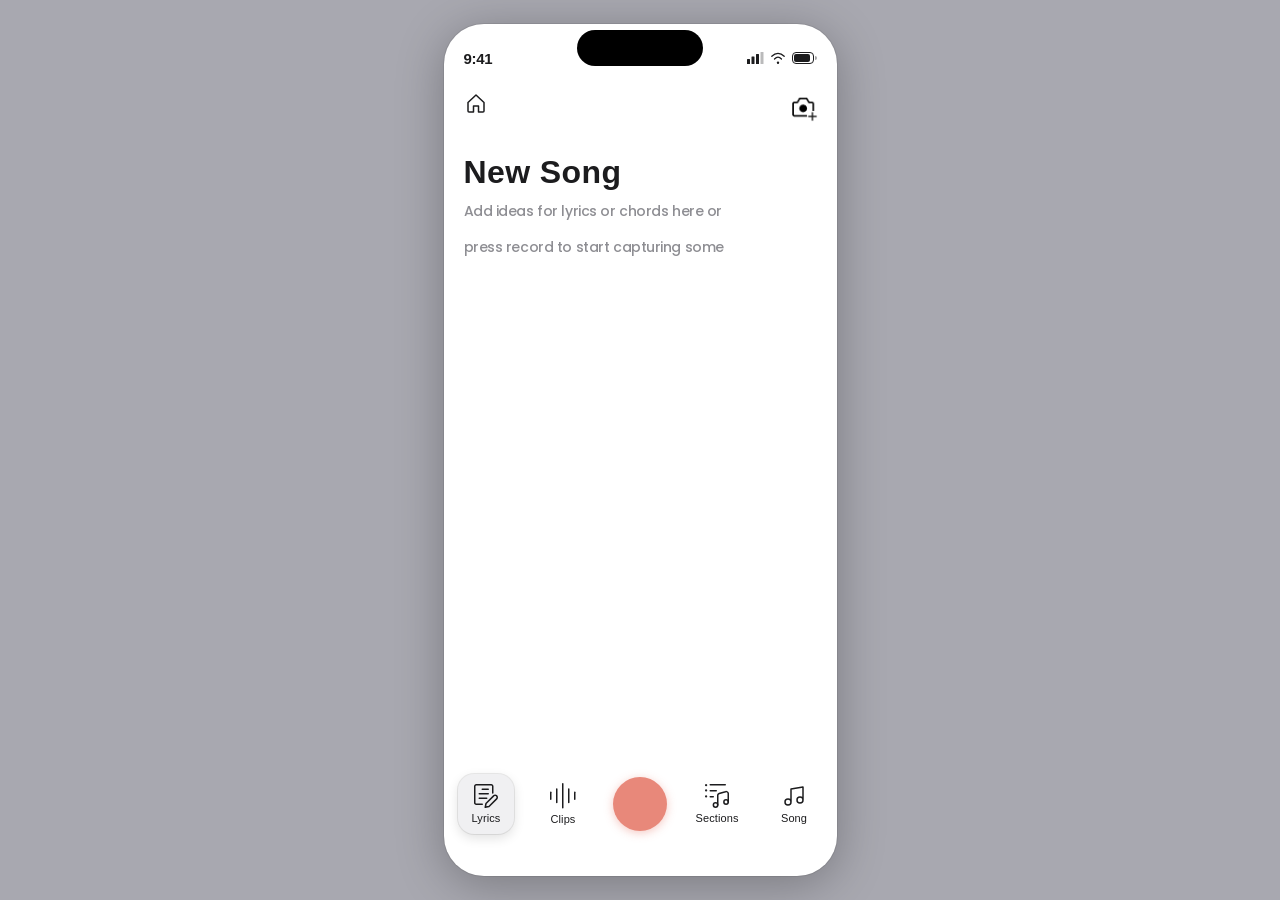
<file: index.html>
<!DOCTYPE html>
<html lang="en">
<head>
  <meta charset="UTF-8" />
  <meta name="viewport" content="width=device-width, initial-scale=1.0" />
  <title>Beatroot</title>
  <link rel="preconnect" href="https://fonts.googleapis.com" />
  <link rel="preconnect" href="https://fonts.gstatic.com" crossorigin />
  <link href="https://fonts.googleapis.com/css2?family=Poppins:wght@500&display=swap" rel="stylesheet" />
  <link rel="stylesheet" href="styles.css?v=2" />
</head>
<body>

  <div id="app">

    <!-- Phone status bar -->
    <div id="phone-status-bar" aria-hidden="true">
      <span class="status-time">9:41</span>
      <span class="status-notch"></span>
      <span class="status-icons">
        <!-- Signal bars -->
        <svg width="17" height="12" viewBox="0 0 17 12" fill="none">
          <rect x="0" y="7" width="3" height="5" rx="0.5" fill="currentColor"/>
          <rect x="4.5" y="4.5" width="3" height="7.5" rx="0.5" fill="currentColor"/>
          <rect x="9" y="2" width="3" height="10" rx="0.5" fill="currentColor"/>
          <rect x="13.5" y="0" width="3" height="12" rx="0.5" fill="currentColor" opacity="0.3"/>
        </svg>
        <!-- WiFi -->
        <svg width="16" height="12" viewBox="0 0 16 12" fill="none">
          <path d="M8 9.5a1.2 1.2 0 110 2.4A1.2 1.2 0 018 9.5z" fill="currentColor"/>
          <path d="M4.5 7C5.7 5.8 6.8 5.2 8 5.2s2.3.6 3.5 1.8" stroke="currentColor" stroke-width="1.3" stroke-linecap="round" fill="none"/>
          <path d="M1.8 4.3C3.7 2.4 5.7 1.4 8 1.4s4.3 1 6.2 2.9" stroke="currentColor" stroke-width="1.3" stroke-linecap="round" fill="none"/>
        </svg>
        <!-- Battery -->
        <svg width="25" height="12" viewBox="0 0 25 12" fill="none">
          <rect x="0.5" y="0.5" width="21" height="11" rx="3.5" stroke="currentColor" stroke-width="1"/>
          <rect x="2" y="2" width="16" height="8" rx="2" fill="currentColor"/>
          <path d="M23 4v4a2 2 0 000-4z" fill="currentColor" opacity="0.4"/>
        </svg>
      </span>
    </div>

    <!-- Top Navigation -->
    <header id="top-nav">
      <button class="top-nav-btn" id="back-btn" aria-label="Back">
        <svg width="22" height="22" viewBox="0 0 22 22" fill="none">
          <path d="M13 17l-5-6 5-6" stroke="currentColor" stroke-width="1.8" stroke-linecap="round" stroke-linejoin="round"/>
        </svg>
      </button>
      <div class="top-nav-right">
        <button class="top-nav-btn" aria-label="Edit">
          <svg width="22" height="22" viewBox="0 0 22 22" fill="none">
            <path d="M15.5 3.5a2.121 2.121 0 013 3L7 18l-4 1 1-4 11.5-11.5z" stroke="currentColor" stroke-width="1.5" stroke-linecap="round" stroke-linejoin="round"/>
          </svg>
        </button>
        <button class="top-nav-btn" id="export-btn" aria-label="Share">
          <svg width="22" height="22" viewBox="0 0 22 22" fill="none">
            <path d="M8 10l3-4 3 4" stroke="currentColor" stroke-width="1.5" stroke-linecap="round" stroke-linejoin="round"/>
            <line x1="11" y1="6" x2="11" y2="15" stroke="currentColor" stroke-width="1.5" stroke-linecap="round"/>
            <path d="M5 15v2a2 2 0 002 2h8a2 2 0 002-2v-2" stroke="currentColor" stroke-width="1.5" stroke-linecap="round"/>
          </svg>
        </button>
      </div>
    </header>

    <!-- Main Content Area -->
    <main id="main-content">
      <!-- View content is loaded here dynamically by app.js -->
    </main>

    <!-- Bottom Navigation -->
    <nav id="bottom-nav">

      <button class="nav-item active" data-view="lyrics">
        <span class="nav-pill">
          <svg width="24" height="24" viewBox="0 0 24 24" fill="none" xmlns="http://www.w3.org/2000/svg">
            <path d="M8.24609 20.25H2.24609C1.84827 20.25 1.46674 20.092 1.18543 19.8107C0.904129 19.5294 0.746094 19.1478 0.746094 18.75V2.25C0.746094 1.85218 0.904129 1.47064 1.18543 1.18934C1.46674 0.908035 1.84827 0.75 2.24609 0.75H17.2461C17.6439 0.75 18.0255 0.908035 18.3068 1.18934C18.5881 1.47064 18.7461 1.85218 18.7461 2.25V9M8.24609 5.25H14.2461M5.24609 9.75H14.2461M5.24609 14.25H12.7461M22.6271 14.87L15.0001 22.5L11.2501 23.25L12.0001 19.5L19.6311 11.87C19.8274 11.6734 20.0605 11.5174 20.3171 11.4109C20.5737 11.3045 20.8488 11.2497 21.1266 11.2497C21.4044 11.2497 21.6795 11.3045 21.9361 11.4109C22.1927 11.5174 22.4258 11.6734 22.6221 11.87L22.6311 11.878C23.0273 12.2753 23.2494 12.8137 23.2486 13.3748C23.2479 13.9359 23.0243 14.4737 22.6271 14.87Z" stroke="currentColor" stroke-width="1.5" stroke-linecap="round" stroke-linejoin="round"/>
          </svg>
          <span class="nav-label">Lyrics</span>
        </span>
      </button>

      <button class="nav-item" data-view="clips">
        <span class="nav-pill">
          <svg width="26" height="26" viewBox="0 0 26 26" fill="none" xmlns="http://www.w3.org/2000/svg">
            <path d="M12.75 0.75V24.75" stroke="currentColor" stroke-width="1.5" stroke-linecap="round" stroke-linejoin="round"/>
            <path d="M6.75 5.8927V19.607" stroke="currentColor" stroke-width="1.5" stroke-linecap="round" stroke-linejoin="round"/>
            <path d="M18.75 5.8927V19.607" stroke="currentColor" stroke-width="1.5" stroke-linecap="round" stroke-linejoin="round"/>
            <path d="M0.75 9.32141V16.1786" stroke="currentColor" stroke-width="1.5" stroke-linecap="round" stroke-linejoin="round"/>
            <path d="M24.75 9.32141V16.1786" stroke="currentColor" stroke-width="1.5" stroke-linecap="round" stroke-linejoin="round"/>
          </svg>
          <span class="nav-label">Clips</span>
        </span>
      </button>

      <!-- Central Record Button -->
      <button class="nav-record" data-view="record" aria-label="Record">
        <span class="record-dot"></span>
      </button>

      <button class="nav-item" data-view="sections">
        <span class="nav-pill">
          <svg width="24" height="24" viewBox="0 0 24 24" fill="none" xmlns="http://www.w3.org/2000/svg">
            <path d="M21.052 20.25C22.2659 20.25 23.25 19.2659 23.25 18.052C23.25 16.8381 22.2659 15.854 21.052 15.854C19.8381 15.854 18.854 16.8381 18.854 18.052C18.854 19.2659 19.8381 20.25 21.052 20.25Z" stroke="currentColor" stroke-width="1.5" stroke-linecap="round" stroke-linejoin="round"/>
            <path d="M10.552 23.25C11.7659 23.25 12.75 22.2659 12.75 21.052C12.75 19.8381 11.7659 18.854 10.552 18.854C9.33808 18.854 8.354 19.8381 8.354 21.052C8.354 22.2659 9.33808 23.25 10.552 23.25Z" stroke="currentColor" stroke-width="1.5" stroke-linecap="round" stroke-linejoin="round"/>
            <path d="M12.75 21.052V11.4C12.7498 10.9656 12.8864 10.5423 13.1404 10.1899C13.3944 9.83757 13.7529 9.57414 14.165 9.43699L20.527 7.70999C20.8379 7.60616 21.1691 7.57774 21.4932 7.62706C21.8173 7.67639 22.125 7.80205 22.3909 7.99368C22.6569 8.18532 22.8735 8.43743 23.0229 8.72924C23.1722 9.02104 23.2501 9.34418 23.25 9.67199V18.052" stroke="currentColor" stroke-width="1.5" stroke-linecap="round" stroke-linejoin="round"/>
            <path d="M5.25 0.75H20.25" stroke="currentColor" stroke-width="1.5" stroke-linecap="round" stroke-linejoin="round"/>
            <path d="M5.25 6.75H11.25" stroke="currentColor" stroke-width="1.5" stroke-linecap="round" stroke-linejoin="round"/>
            <path d="M5.25 12.75H8.25" stroke="currentColor" stroke-width="1.5" stroke-linecap="round" stroke-linejoin="round"/>
            <path d="M1.125 1.5C0.917893 1.5 0.75 1.33211 0.75 1.125C0.75 0.917893 0.917893 0.75 1.125 0.75" stroke="currentColor" stroke-width="1.5"/>
            <path d="M1.125 1.5C1.33211 1.5 1.5 1.33211 1.5 1.125C1.5 0.917893 1.33211 0.75 1.125 0.75" stroke="currentColor" stroke-width="1.5"/>
            <path d="M1.125 6.75C0.917893 6.75 0.75 6.58211 0.75 6.375C0.75 6.16789 0.917893 6 1.125 6" stroke="currentColor" stroke-width="1.5"/>
            <path d="M1.125 6.75C1.33211 6.75 1.5 6.58211 1.5 6.375C1.5 6.16789 1.33211 6 1.125 6" stroke="currentColor" stroke-width="1.5"/>
            <path d="M1.125 12.75C0.917893 12.75 0.75 12.5821 0.75 12.375C0.75 12.1679 0.917893 12 1.125 12" stroke="currentColor" stroke-width="1.5"/>
            <path d="M1.125 12.75C1.33211 12.75 1.5 12.5821 1.5 12.375C1.5 12.1679 1.33211 12 1.125 12" stroke="currentColor" stroke-width="1.5"/>
          </svg>
          <span class="nav-label">Sections</span>
        </span>
      </button>

      <button class="nav-item" data-view="song">
        <span class="nav-pill">
          <svg width="24" height="24" viewBox="0 0 24 24" fill="none" xmlns="http://www.w3.org/2000/svg">
            <path d="M9 18V5L21 3V16M9 18C9 19.6569 7.65685 21 6 21C4.34315 21 3 19.6569 3 18C3 16.3431 4.34315 15 6 15C7.65685 15 9 16.3431 9 18ZM21 16C21 17.6569 19.6569 19 18 19C16.3431 19 15 17.6569 15 16C15 14.3431 16.3431 13 18 13C19.6569 13 21 14.3431 21 16Z" stroke="currentColor" stroke-width="1.5" stroke-linecap="round" stroke-linejoin="round"/>
          </svg>
          <span class="nav-label">Song</span>
        </span>
      </button>

    </nav>

  </div>

  <!-- Export Modal -->
  <div id="export-modal" class="modal hidden" role="dialog" aria-modal="true" aria-labelledby="modal-title">
    <div class="modal-backdrop"></div>
    <div class="modal-content">
      <h2 id="modal-title">Export</h2>
      <p>Export functionality coming soon.</p>
      <button id="modal-close">Close</button>
    </div>
  </div>

  <script src="app.js"></script>
</body>
</html>
</file>
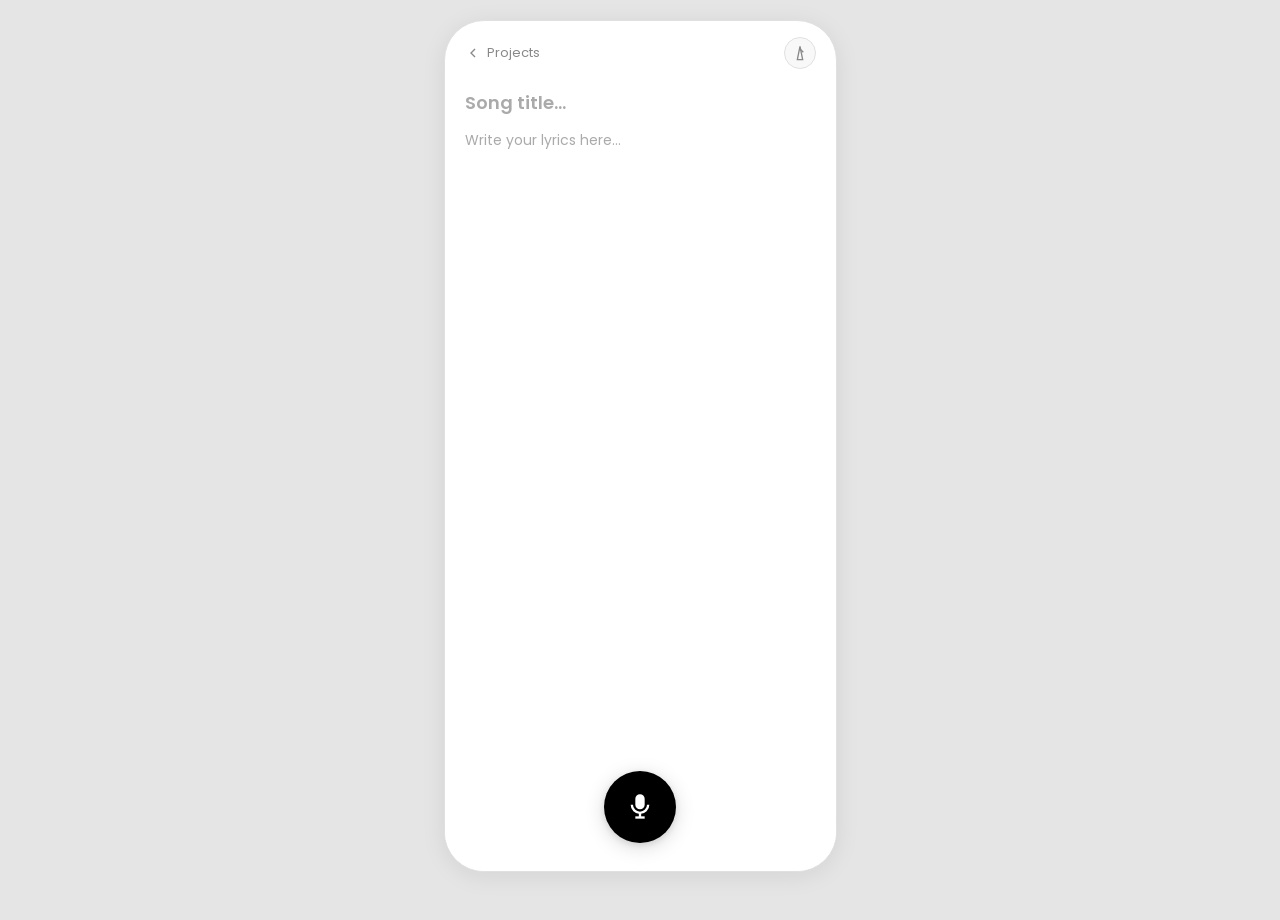
<file: beetroot info/Oldprototype.html>
<!DOCTYPE html>
<html lang="en">
<head>
<meta charset="UTF-8">
<meta name="viewport" content="width=device-width, initial-scale=1.0">
<title>Looped</title>
<link href="https://fonts.googleapis.com/css2?family=Poppins:wght@300;400;500;600;700&display=swap" rel="stylesheet">
<style>
:root {
  --bg: #ffffff;
  --surface: #f8f8f8;
  --surface2: #f0f0f0;
  --surface3: #e8e8e8;
  --border: #e0e0e0;
  --border2: #d0d0d0;
  --accent: #000000;
  --accent-dim: rgba(0,0,0,0.08);
  --red: #ff4d6d;
  --red-dim: rgba(255,77,109,0.1);
  --text: #1a1a1a;
  --muted: #888888;
  --muted2: #aaaaaa;
}
* { box-sizing: border-box; margin: 0; padding: 0; }

html, body { height: 100%; background: #e5e5e5; color: var(--text); font-family: 'Poppins', sans-serif; }

/* iPhone 17 sized container */
.app {
  width: 393px;
  height: 852px;
  max-height: 100vh;
  margin: 20px auto;
  display: flex;
  flex-direction: column;
  background: var(--bg);
  border: 1px solid var(--border);
  border-radius: 40px;
  overflow: hidden;
  box-shadow: 0 4px 24px rgba(0,0,0,0.08);
  position: relative;
}

/* ── HEADER ───────────────────────── */
.header {
  display: flex; align-items: center; justify-content: space-between;
  padding: 16px 20px 12px; flex-shrink: 0;
}
.back-link {
  display: flex; align-items: center; gap: 6px;
  color: var(--muted); font-size: 13px;
  cursor: pointer; transition: color 0.15s;
}
.back-link:hover { color: var(--text); }
.back-link svg { width: 16px; height: 16px; }
.header-right { display: flex; gap: 8px; }
.hbtn {
  width: 32px; height: 32px; border-radius: 50%;
  background: var(--surface); border: 1px solid var(--border);
  display: flex; align-items: center; justify-content: center;
  cursor: pointer; color: var(--muted); transition: all 0.18s;
}
.hbtn:hover { color: var(--text); border-color: var(--border2); }

/* ── LYRICS PANEL ────────────────────── */
.lyrics-panel {
  flex: 1; display: flex; flex-direction: column;
  padding: 0 20px; min-height: 0; overflow: hidden;
}
.song-title {
  font-family: 'Poppins', sans-serif; font-size: 18px; font-weight: 600;
  color: var(--text); background: transparent; border: none;
  padding: 8px 0; margin-bottom: 4px; width: 100%;
  outline: none;
}
.song-title::placeholder { color: var(--muted2); }
.lyrics-area {
  flex: 1; background: transparent; border: none; resize: none;
  font-family: 'Poppins', sans-serif; font-size: 14px; line-height: 1.8;
  color: var(--text); padding: 0; width: 100%;
  outline: none; min-height: 0;
}
.lyrics-area::placeholder { color: var(--muted2); }

/* ── LOOPING CLIP BAR (overdub) ─────────── */
.looping-clip-bar {
  display: none; padding: 0 20px; margin-bottom: 8px;
  position: relative; z-index: 60; background: var(--bg);
}
.looping-clip-bar.visible { display: block; }
.looping-clip-bar-inner {
  position: relative; height: 50px;
  background: var(--surface2); border-radius: 10px;
  border: 1px solid var(--border); overflow: hidden;
}
.looping-clip-bar .looping-waveform {
  position: absolute; inset: 0;
  display: flex; align-items: center; justify-content: center; gap: 1px;
}
.looping-clip-bar .looping-waveform .waveform-bar {
  width: 2px; min-width: 2px; flex-shrink: 0;
  background: var(--border2); border-radius: 1px;
}
.looping-clip-bar .looping-waveform-progress {
  position: absolute; left: 0; top: 8px; bottom: 8px;
  width: 3px; background: var(--accent); border-radius: 2px;
  animation: loopingBarProgress var(--loop-duration, 3s) linear infinite;
}
@keyframes loopingBarProgress {
  0% { left: 0; }
  100% { left: 100%; }
}
.looping-clip-bar-overlay {
  position: absolute; inset: 0;
  display: flex; align-items: center; justify-content: space-between;
  padding: 0 12px;
}
.looping-clip-bar .looping-clip-name {
  font-size: 12px; font-weight: 600; color: var(--text);
  background: rgba(255,255,255,0.9); padding: 4px 10px; border-radius: 6px;
}
.looping-clip-bar .looping-clip-timer {
  font-size: 16px; font-weight: 500; color: var(--text);
}
.looping-clip-bar .looping-clip-stop {
  font-size: 11px; font-weight: 500; color: var(--muted);
  background: rgba(255,255,255,0.9); padding: 4px 10px; border-radius: 6px;
  border: none; cursor: pointer;
}
.looping-clip-bar .looping-clip-stop:hover { background: #fff; color: var(--text); }

/* ── WAVEFORM DISPLAY ────────────────── */
.waveform-zone {
  flex-shrink: 0; padding: 0 20px; display: none;
  position: relative; z-index: 60; background: var(--bg);
}
.waveform-zone.visible { display: block; }
.waveform-container {
  background: #1a1a1a; border: 2px solid transparent;
  border-radius: 12px; padding: 16px 16px; position: relative;
  height: 100px; overflow: hidden;
}
.waveform-zone.arrangement .waveform-container {
  border-radius: 0 0 12px 12px;
}
/* Section view waveform stroke colors */
.waveform-zone.section-view-1 .waveform-container { border-color: #2563eb; }
.waveform-zone.section-view-2 .waveform-container { border-color: #7c3aed; }
.waveform-zone.section-view-3 .waveform-container { border-color: #db2777; }
.waveform-zone.section-view-4 .waveform-container { border-color: #059669; }
.waveform-zone.section-view-5 .waveform-container { border-color: #d97706; }
.waveform-zone.section-view-6 .waveform-container { border-color: #ea580c; }

.waveform-display {
  position: absolute; left: 16px; right: 16px; top: 50%; transform: translateY(-50%);
  display: flex; align-items: center; justify-content: center;
  gap: 2px; height: 60px; overflow: hidden;
}
/* Recording mode - waveform grows from center, bars go left */
.waveform-zone.recording .waveform-display {
  flex-direction: row; /* Normal order */
  justify-content: flex-end; /* Push bars to right edge (center) */
  right: calc(50% - 2px); /* Right edge at center, slight offset for playhead */
  left: 16px;
}
.waveform-zone.recording .waveform-playhead {
  display: none;
}
/* Recording playhead - cyan marker in CENTER during recording */
.recording-playhead {
  position: absolute; top: 8px; bottom: 8px;
  width: 4px; background: #22d3d1; border-radius: 2px;
  z-index: 20; pointer-events: none;
  left: 50%; transform: translateX(-50%);
}
.recording-playhead::before {
  content: ''; position: absolute; top: -6px; left: 50%; transform: translateX(-50%);
  width: 14px; height: 14px; background: #22d3d1; border-radius: 50%;
}
.recording-playhead::after {
  content: ''; position: absolute; bottom: -6px; left: 50%; transform: translateX(-50%);
  width: 14px; height: 14px; background: #22d3d1; border-radius: 50%;
}
.waveform-zone.has-clip .waveform-display {
  left: 16px; right: 16px; justify-content: center; gap: 1px;
}
.waveform-zone.arrangement .waveform-display {
  left: 8px; right: 8px; justify-content: space-between; gap: 1px;
}
.waveform-zone.has-clip .waveform-bar {
  width: 2px; min-width: 2px; flex-shrink: 0;
}
.waveform-zone.arrangement .waveform-bar {
  flex: 1; min-width: 1px; max-width: 4px;
}
.waveform-zone.has-clip .waveform-playhead { display: none; }

/* Loop playback progress indicator */
.waveform-progress {
  position: absolute; left: 16px; top: 20px; bottom: 20px;
  width: 3px; background: #3b82f6; border-radius: 2px;
  opacity: 0; pointer-events: none;
}
.waveform-progress::before {
  content: ''; position: absolute; top: -4px; left: 50%; transform: translateX(-50%);
  width: 10px; height: 10px; background: #3b82f6; border-radius: 50%;
}
.waveform-zone.playing .waveform-progress {
  opacity: 1;
  animation: loopProgress var(--loop-duration, 3s) linear infinite;
}
.waveform-zone.arrangement.playing .waveform-progress {
  animation: loopProgress var(--loop-duration, 3s) linear forwards;
}
@keyframes loopProgress {
  0% { left: 16px; }
  100% { left: calc(100% - 16px); }
}

/* Arrangement section dividers */
.arrangement-divider {
  position: absolute; top: 10px; bottom: 10px;
  width: 2px; background: #a855f7; border-radius: 1px;
  transform: translateX(-50%);
}
/* Bookmark highlighting during recording */
.waveform-bookmarks {
  position: absolute; left: 16px; right: 16px; top: 0; bottom: 0;
  pointer-events: none;
}
/* Bookmarked bars get teal/cyan color */
.waveform-bar.bookmarked {
  background: #22d3d1 !important;
}
/* Clip indicator */
.bookmark-clip-indicator {
  position: absolute; bottom: -24px; left: 50%; transform: translateX(-50%);
  background: #22d3d1; color: #000; padding: 4px 12px; border-radius: 12px;
  font-size: 11px; font-weight: 600; white-space: nowrap;
  animation: clipIndicatorPop 0.3s ease-out;
}
@keyframes clipIndicatorPop {
  0% { transform: translateX(-50%) scale(0); opacity: 0; }
  50% { transform: translateX(-50%) scale(1.1); }
  100% { transform: translateX(-50%) scale(1); opacity: 1; }
}
.waveform-stop-loop {
  position: absolute; top: 8px; right: 8px;
  padding: 4px 10px; border-radius: 6px;
  background: rgba(255,255,255,0.15); color: #fff;
  display: none; align-items: center; justify-content: center;
  cursor: pointer; transition: background 0.15s;
  font-size: 11px; font-weight: 500; text-transform: lowercase;
}
.waveform-stop-loop:hover { background: rgba(255,255,255,0.25); }
.waveform-zone.playing .waveform-stop-loop { display: flex; }
.waveform-buttons {
  display: flex; justify-content: space-between; align-items: center;
  margin-top: 4px; padding: 0 0; position: relative; z-index: 100;
}
.waveform-play-btn, .waveform-loop-btn {
  width: 40px; height: 40px; border-radius: 10px;
  background: var(--surface2); border: 1px solid var(--border);
  color: var(--text);
  display: flex; align-items: center; justify-content: center;
  cursor: pointer; transition: all 0.15s;
}
.waveform-play-btn:hover, .waveform-loop-btn:hover { background: var(--surface3); }
.waveform-play-btn svg { width: 16px; height: 16px; margin-left: 2px; }
.waveform-loop-btn svg { width: 18px; height: 18px; }
.waveform-loop-btn.active { background: var(--accent); border-color: var(--accent); color: #fff; }
.waveform-bar {
  width: 2px; min-width: 2px; flex-shrink: 0;
  background: #888888; border-radius: 1px;
}
.waveform-center-line {
  position: absolute; left: 16px; right: 16px; top: 50%;
  height: 1px; background: rgba(255,255,255,0.1);
}
.waveform-playhead {
  position: absolute; left: 50%; top: 20px; bottom: 20px;
  width: 2px; background: #3b82f6; border-radius: 1px;
  transform: translateX(-50%);
}
.waveform-playhead::before {
  content: ''; position: absolute; top: -4px; left: 50%; transform: translateX(-50%);
  width: 8px; height: 8px; background: #3b82f6; border-radius: 50%;
}
.waveform-timer {
  position: absolute; bottom: 100%; left: 50%; transform: translateX(-50%);
  margin-bottom: 8px;
  font-family: 'Poppins', sans-serif; font-size: 24px; font-weight: 500;
  color: var(--text); letter-spacing: 0.02em;
}

/* ── BOTTOM CONTROLS ─────────────────── */
.bottom-controls {
  flex-shrink: 0; padding: 0 20px 28px;
  display: flex; align-items: center; justify-content: center;
  position: relative; z-index: 60; background: var(--bg);
}
.bottom-left {
  position: absolute; left: 20px; bottom: 28px;
  display: none; align-items: center; gap: 8px;
}
.bottom-left.visible { display: flex; }
.bottom-left.clips-open .ctrl-btn { display: none !important; }
.ctrl-btn {
  width: 44px; height: 44px; border-radius: 12px;
  background: var(--surface2); border: 1px solid var(--border);
  color: var(--muted); display: flex; align-items: center; justify-content: center;
  cursor: pointer; transition: all 0.18s; position: relative;
}
.ctrl-btn:hover { color: var(--text); border-color: var(--border2); background: var(--surface3); }
.ctrl-btn .badge {
  position: absolute; bottom: -4px; left: -4px;
  min-width: 16px; height: 16px; padding: 0 4px;
  background: var(--accent); color: var(--bg); border-radius: 8px;
  font-size: 9px; font-weight: 700; display: flex; align-items: center; justify-content: center;
}
.play-btn {
  width: 36px; height: 36px; border-radius: 50%;
  background: var(--surface2); border: 1px solid var(--border);
  color: var(--muted); display: flex; align-items: center; justify-content: center;
  cursor: pointer; transition: all 0.18s;
}
.play-btn:hover { color: var(--text); border-color: var(--border2); }
.play-btn svg { width: 14px; height: 14px; margin-left: 2px; }

.bottom-right {
  position: absolute; right: 20px; bottom: 28px;
  display: none;
}
.bottom-right.visible { display: flex; }

.loop-btn {
  width: 44px; height: 44px; border-radius: 12px;
  background: var(--surface2); border: 1px solid var(--border);
  color: var(--muted); display: flex; align-items: center; justify-content: center;
  cursor: pointer; transition: all 0.18s;
}
.loop-btn:hover { color: var(--text); border-color: var(--border2); }
.loop-btn.active { border-color: var(--accent); color: var(--accent); background: var(--accent-dim); }

.mic-btn {
  width: 72px; height: 72px; border-radius: 50%;
  background: var(--accent);
  border: none; cursor: pointer;
  display: flex; align-items: center; justify-content: center;
  position: relative;
  transition: all 0.25s cubic-bezier(0.34,1.56,0.64,1);
  box-shadow: 0 4px 20px rgba(0,0,0,0.15), 0 2px 6px rgba(0,0,0,0.1);
}
.mic-btn:hover { transform: scale(1.06); }
.mic-btn.rec {
  background: var(--red);
  box-shadow: 0 0 0 6px rgba(255,77,109,0.15), 0 4px 20px rgba(255,77,109,0.4);
  animation: mpulse 1.5s ease-in-out infinite;
}
@keyframes mpulse {
  0%,100%{box-shadow:0 0 0 6px rgba(255,77,109,0.15),0 4px 20px rgba(255,77,109,0.4)}
  50%    {box-shadow:0 0 0 14px rgba(255,77,109,0.06),0 4px 28px rgba(255,77,109,0.5)}
}
.mic-btn svg { width: 28px; height: 28px; }
.mic-btn svg path, .mic-btn svg line, .mic-btn svg rect { stroke: #fff; }
.mic-btn svg rect { fill: #fff; }

/* ── CLIPS HINT CONTAINER (on white background above clips) ─── */
.clips-hint-container {
  position: absolute; left: 0; right: 0;
  top: 60px; height: 50px;
  background: var(--bg);
  display: none; flex-direction: column;
  align-items: center; justify-content: center;
  z-index: 49;
}
.clips-hint-container.visible { display: flex; }
.clips-drag-handle {
  width: 40px; height: 4px; background: var(--border2);
  border-radius: 2px; margin-bottom: 6px;
  cursor: grab;
}
.clips-hint {
  text-align: center; font-size: 11px; color: var(--muted);
}

/* ── CLIPS VIEW ───────────────────── */
.clips-view {
  position: absolute; left: 0; right: 0;
  top: 110px; bottom: 260px;
  background: var(--bg);
  display: flex; flex-direction: column;
  transform: translateY(calc(100% + 300px)); 
  transition: transform 0.3s ease, background 0.2s ease;
  z-index: 50; 
  border-radius: 24px 24px 0 0;
  border-bottom: 1px solid var(--border);
}
.clips-view.visible { transform: translateY(0); }
/* Section view pastel backgrounds */
.clips-view.section-view-1 { background: rgba(219, 234, 254, 0.4); }
.clips-view.section-view-2 { background: rgba(237, 233, 254, 0.4); }
.clips-view.section-view-3 { background: rgba(252, 231, 243, 0.4); }
.clips-view.section-view-4 { background: rgba(209, 250, 229, 0.4); }
.clips-view.section-view-5 { background: rgba(254, 243, 199, 0.4); }
.clips-view.section-view-6 { background: rgba(255, 237, 213, 0.4); }
.clips-list {
  flex: 1; overflow-y: auto; padding: 0 16px 20px;
}
.clips-empty {
  text-align: center; padding: 60px 20px; color: var(--muted);
  font-size: 14px;
}

/* ── SECTION TABS ROW ─────────────────── */
.section-tabs-row {
  display: none; flex-direction: column; gap: 4px;
  padding: 8px 20px; background: var(--bg);
  position: relative; z-index: 70;
}
.section-tabs-row.visible { display: flex; }
.section-tabs-top {
  display: flex; justify-content: flex-end; align-items: center;
}
.section-close-btn, .section-play-btn {
  width: 32px; height: 32px; border-radius: 8px;
  font-size: 16px;
  display: flex; align-items: center; justify-content: center;
  cursor: pointer;
}
.section-close-btn {
  background: var(--surface2); border: 1px solid var(--border); color: var(--muted);
}
.section-close-btn:hover { color: var(--text); border-color: var(--border2); }
.section-tabs-inner {
  display: flex; align-items: center; gap: 8px; width: 100%;
}
.section-play-btn {
  width: 32px; height: 32px; border-radius: 8px;
  background: var(--accent); border: none; color: #fff;
  display: flex; align-items: center; justify-content: center;
  cursor: pointer; flex-shrink: 0;
}
.section-play-btn:hover { opacity: 0.9; }
.section-tabs {
  display: flex; gap: 8px; overflow-x: auto; flex: 1;
  scrollbar-width: none;
}
.section-tabs::-webkit-scrollbar { display: none; }
/* Pastel colors for section tabs */
.section-tab {
  padding: 8px 16px; border-radius: 6px;
  background: var(--surface2); border: 2px solid transparent;
  font-size: 12px; font-weight: 500; color: var(--text);
  cursor: pointer; white-space: nowrap; flex: 1;
  transition: all 0.15s; text-align: center;
}
/* Pastel backgrounds for each section position */
.section-tab:nth-child(1) { background: #dbeafe; color: #1e40af; } /* blue pastel */
.section-tab:nth-child(2) { background: #ede9fe; color: #5b21b6; } /* purple pastel */
.section-tab:nth-child(3) { background: #fce7f3; color: #9d174d; } /* pink pastel */
.section-tab:nth-child(4) { background: #d1fae5; color: #065f46; } /* green pastel */
.section-tab:nth-child(5) { background: #fef3c7; color: #92400e; } /* yellow pastel */
.section-tab:nth-child(6) { background: #ffedd5; color: #9a3412; } /* orange pastel */

/* Selected section tab - darker stroke */
.section-tab.selected:nth-child(1) { border-color: #2563eb; background: #dbeafe; }
.section-tab.selected:nth-child(2) { border-color: #7c3aed; background: #ede9fe; }
.section-tab.selected:nth-child(3) { border-color: #db2777; background: #fce7f3; }
.section-tab.selected:nth-child(4) { border-color: #059669; background: #d1fae5; }
.section-tab.selected:nth-child(5) { border-color: #d97706; background: #fef3c7; }
.section-tab.selected:nth-child(6) { border-color: #ea580c; background: #ffedd5; }

/* Full-width section tab in section view */
.section-tab.full-width {
  display: flex; align-items: center; justify-content: center;
  position: relative; gap: 8px;
}
.section-tab-close {
  position: absolute; right: 12px;
  font-size: 14px; font-weight: 600;
  opacity: 0.6; cursor: pointer;
  padding: 4px 8px; border-radius: 4px;
  transition: all 0.15s;
}
.section-tab-close:hover { opacity: 1; background: rgba(0,0,0,0.1); }

/* During playback, tabs stretch to match waveform sections */
.section-tabs-row.playing .section-tabs {
  gap: 4px;
}
.section-tabs-row.playing .section-tab {
  flex-shrink: 1; white-space: nowrap; overflow: hidden; text-overflow: ellipsis;
}
.section-tab:hover { opacity: 0.9; }
.section-tab.has-clips { opacity: 1; }

/* Arrangement playback tab colors to match waveform sections */
.section-tabs-row.playing .section-tab:nth-child(1) { background: #60a5fa; border-color: #60a5fa; color: #fff; }
.section-tabs-row.playing .section-tab:nth-child(2) { background: #a78bfa; border-color: #a78bfa; color: #fff; }
.section-tabs-row.playing .section-tab:nth-child(3) { background: #f472b6; border-color: #f472b6; color: #fff; }
.section-tabs-row.playing .section-tab:nth-child(4) { background: #34d399; border-color: #34d399; color: #fff; }
.section-tabs-row.playing .section-tab:nth-child(5) { background: #fbbf24; border-color: #fbbf24; color: #fff; }
.section-tabs-row.playing .section-tab:nth-child(6) { background: #fb923c; border-color: #fb923c; color: #fff; }
.section-tabs-row.playing .section-tab { opacity: 0.5; }
.section-tabs-row.playing .section-tab.active { opacity: 1; }
.section-add-btn {
  width: 32px; height: 32px; border-radius: 8px;
  background: var(--surface2); border: 1px solid var(--border);
  font-size: 16px; color: var(--muted);
  display: flex; align-items: center; justify-content: center;
  cursor: pointer; flex-shrink: 0;
}
.section-add-btn:hover { color: var(--text); border-color: var(--border2); }

/* ── CLIP CARD ─────────────────────── */
.clip-card {
  background: var(--surface); border: 1px solid var(--border);
  border-radius: 12px; padding: 12px; margin-bottom: 10px;
  cursor: pointer; transition: all 0.15s;
  position: relative;
}
.clip-card:hover { border-color: var(--border2); }
.clip-card.selected { border-color: var(--accent); background: var(--accent-dim); }

.clip-menu {
  position: absolute; top: 8px; right: 8px;
  width: 24px; height: 24px; display: flex; align-items: center; justify-content: center;
  color: var(--muted); cursor: pointer; border-radius: 4px; font-size: 16px;
}
.clip-menu:hover { background: var(--surface3); color: var(--text); }

.clip-main {
  display: flex; gap: 12px; margin-bottom: 10px;
}
.clip-thumbnail {
  width: 64px; height: 64px; border-radius: 8px;
  background: var(--surface2); border: 1px solid var(--border);
  display: flex; align-items: center; justify-content: center;
  flex-shrink: 0; position: relative;
  font-size: 24px;
}
.clip-play-btn {
  position: absolute; bottom: -6px; right: -6px;
  width: 24px; height: 24px; border-radius: 50%;
  background: var(--accent); color: #fff;
  display: flex; align-items: center; justify-content: center;
  font-size: 8px; cursor: pointer;
  box-shadow: 0 2px 6px rgba(0,0,0,0.2);
}
.clip-play-btn svg { width: 10px; height: 10px; margin-left: 1px; }

.clip-content { flex: 1; min-width: 0; }
.clip-header { display: flex; align-items: center; margin-bottom: 6px; }
.clip-name { font-size: 13px; color: var(--text); font-weight: 600; }
.clip-waveform-line {
  height: 24px; margin-bottom: 6px;
  background: linear-gradient(to right, var(--border2) 1px, transparent 1px);
  background-size: 3px 100%;
  border-radius: 4px;
  position: relative;
}
.clip-waveform-line::before {
  content: ''; position: absolute; left: 0; right: 0; top: 50%;
  height: 2px; background: var(--border2); transform: translateY(-50%);
}
.clip-card.selected .clip-waveform-line::before { background: var(--accent); opacity: 0.6; }
.clip-duration { font-size: 11px; color: var(--muted); font-weight: 500; text-align: right; }

/* Arrangement toggle row (for clips in sections) */
/* Radio button for arrangement */
.clip-radio {
  position: absolute; top: 10px; right: 10px;
  width: 24px; height: 24px; border-radius: 50%;
  background: #e0e0e0; cursor: pointer;
  transition: all 0.15s; z-index: 2;
}
.clip-radio:hover { background: #ccc; }
.clip-radio.on {
  background: #22c55e; /* bright green */
}
.clip-radio.on.pulsing {
  animation: pulse 1s ease-in-out infinite;
}
@keyframes pulse {
  0%, 100% { transform: scale(1); opacity: 1; }
  50% { transform: scale(1.15); opacity: 0.8; }
}

.clip-sections {
  display: flex; gap: 6px; flex-wrap: wrap; align-items: center;
}
.clip-add-to-song {
  font-size: 11px; padding: 6px 14px; border-radius: 8px;
  background: var(--accent); border: none;
  color: #fff; cursor: pointer; transition: all 0.15s;
  font-weight: 500;
}
.clip-add-to-song:hover { opacity: 0.9; }
.clip-section-tag {
  font-size: 10px; padding: 4px 10px; border-radius: 6px;
  background: var(--surface2); border: 1px solid var(--border);
  color: var(--muted); cursor: pointer; transition: all 0.15s;
}
.clip-section-tag:hover { border-color: var(--border2); color: var(--text); }
/* Pastel colors for clip section tags - matching section tabs */
.clip-section-tag:nth-child(1) { background: #dbeafe; color: #1e40af; border-color: #dbeafe; }
.clip-section-tag:nth-child(2) { background: #ede9fe; color: #5b21b6; border-color: #ede9fe; }
.clip-section-tag:nth-child(3) { background: #fce7f3; color: #9d174d; border-color: #fce7f3; }
.clip-section-tag:nth-child(4) { background: #d1fae5; color: #065f46; border-color: #d1fae5; }
.clip-section-tag:nth-child(5) { background: #fef3c7; color: #92400e; border-color: #fef3c7; }
.clip-section-tag:nth-child(6) { background: #ffedd5; color: #9a3412; border-color: #ffedd5; }
/* Active state - darker border */
.clip-section-tag.active:nth-child(1) { border-color: #2563eb; }
.clip-section-tag.active:nth-child(2) { border-color: #7c3aed; }
.clip-section-tag.active:nth-child(3) { border-color: #db2777; }
.clip-section-tag.active:nth-child(4) { border-color: #059669; }
.clip-section-tag.active:nth-child(5) { border-color: #d97706; }
.clip-section-tag.active:nth-child(6) { border-color: #ea580c; }
.clip-add-section {
  width: 24px; height: 24px; border-radius: 6px;
  background: var(--surface2); border: 1px solid var(--border);
  color: var(--muted); display: flex; align-items: center; justify-content: center;
  cursor: pointer; font-size: 14px; transition: all 0.15s;
}
.clip-add-section:hover { border-color: var(--border2); color: var(--text); }

/* ── TOAST ────────────────────────── */
.toast {
  position: fixed; bottom: 20px; left: 50%;
  transform: translateX(-50%) translateY(60px);
  background: var(--surface3); border: 1px solid var(--border2);
  border-radius: 20px; padding: 7px 16px; font-size: 10px;
  color: var(--text); letter-spacing: 0.05em;
  transition: transform 0.28s cubic-bezier(0.34,1.56,0.64,1);
  z-index: 200; white-space: nowrap; pointer-events: none;
}
.toast.show { transform: translateX(-50%) translateY(0); }
</style>
</head>
<body>
<div class="app">

  <!-- HEADER -->
  <div class="header">
    <div class="back-link" onclick="showToast('All Projects')">
      <svg viewBox="0 0 24 24" fill="none" stroke="currentColor" stroke-width="2">
        <path d="M15 18l-6-6 6-6"/>
      </svg>
      <span>Projects</span>
    </div>
    <div class="header-right">
      <div class="hbtn" onclick="showToast('Metronome: 120 BPM')" title="Metronome">
        <svg width="16" height="16" viewBox="0 0 24 24" fill="none" stroke="currentColor" stroke-width="2">
          <path d="M12 2L8 22h8L12 2z"/>
          <path d="M12 6l5 5"/>
        </svg>
      </div>
    </div>
  </div>

  <!-- LYRICS PANEL -->
  <div class="lyrics-panel" id="lyrics-panel">
    <input type="text" class="song-title" id="song-title" placeholder="Song title...">
    <textarea class="lyrics-area" id="lyrics-area" placeholder="Write your lyrics here..."></textarea>
  </div>

  <!-- LOOPING CLIP BAR (shown during overdub) -->
  <div class="looping-clip-bar" id="looping-clip-bar">
    <div class="looping-clip-bar-inner">
      <div class="looping-waveform" id="looping-waveform"></div>
      <div class="looping-clip-bar-overlay">
        <span class="looping-clip-name" id="looping-clip-name"></span>
        <span class="looping-clip-timer" id="looping-clip-timer">0:00</span>
        <button class="looping-clip-stop" onclick="stopLooping()">stop</button>
      </div>
    </div>
  </div>

  <!-- SECTION TABS ROW (above waveform) -->
  <div class="section-tabs-row" id="section-tabs-row">
    <div class="section-tabs-inner">
      <div class="section-tabs" id="section-tabs"></div>
    </div>
  </div>

  <!-- WAVEFORM (visible during recording) -->
  <div class="waveform-zone" id="waveform-zone">
    <div class="waveform-timer" id="waveform-timer">0:00</div>
    <div class="waveform-container" id="waveform-container" onclick="addBookmark(event)">
      <div class="waveform-center-line"></div>
      <div class="waveform-display" id="waveform-display"></div>
      <div class="recording-playhead" id="recording-playhead" style="display:none;"></div>
      <div class="waveform-playhead"></div>
      <div class="waveform-progress"></div>
      <div class="waveform-bookmarks" id="waveform-bookmarks"></div>
      <div class="waveform-stop-loop" id="waveform-stop-loop" onclick="stopLooping()">stop</div>
    </div>
    <div class="waveform-buttons">
      <div class="waveform-play-btn" onclick="playArrangementOrClip()">
        <svg viewBox="0 0 24 24" fill="currentColor"><path d="M8 5v14l11-7z"/></svg>
      </div>
      <div class="waveform-loop-btn" id="waveform-loop-btn" onclick="toggleLoop()">
        <svg width="20" height="20" viewBox="0 0 24 24" fill="none" stroke="currentColor" stroke-width="2">
          <path d="M17 2l4 4-4 4"/>
          <path d="M3 11V9a4 4 0 014-4h14"/>
          <path d="M7 22l-4-4 4-4"/>
          <path d="M21 13v2a4 4 0 01-4 4H3"/>
        </svg>
      </div>
    </div>
  </div>

  <!-- BOTTOM CONTROLS -->
  <div class="bottom-controls">
    <div class="bottom-left" id="bottom-left">
      <div class="ctrl-btn" id="clips-btn" onclick="toggleClipsView()">
        <svg width="20" height="20" viewBox="0 0 24 24" fill="none" stroke="currentColor" stroke-width="2">
          <path d="M9 18V5l12-2v13"/>
          <circle cx="6" cy="18" r="3"/>
          <circle cx="18" cy="16" r="3"/>
        </svg>
        <span class="badge" id="clips-badge" style="display:none">0</span>
      </div>
    </div>

    <div class="mic-btn" id="mic-btn" onclick="toggleMic()">
      <svg viewBox="0 0 24 24" fill="none" stroke-width="2">
        <rect x="9" y="2" width="6" height="11" rx="3"/>
        <path d="M5 10a7 7 0 0014 0"/>
        <line x1="12" y1="17" x2="12" y2="21"/>
        <line x1="8" y1="21" x2="16" y2="21"/>
      </svg>
    </div>
  </div>

  <!-- CLIPS HINT (above clips view, on white background) -->
  <div class="clips-hint-container" id="clips-hint-container">
    <div class="clips-drag-handle" id="clips-drag-handle"></div>
    <div class="clips-hint">Swipe down to hide</div>
  </div>

  <!-- CLIPS VIEW (slides up) -->
  <div class="clips-view" id="clips-view">
    <div class="clips-list" id="clips-list"></div>
  </div>

</div>

<div class="toast" id="toast"></div>

<script>
// ── STATE ──────────────────────────────
let clips = [];
let clipN = 1;
let sections = [];
let isRec = false, timerSecs = 0, timerIv = null, waveIv = null;
let selectedClipId = null;
let isLooping = false;
let overdubClipId = null; // The clip being looped during overdub
let selectedSection = null; // Currently selected section filter
let sectionTabsVisible = false;
let bookmarks = []; // Completed bookmark regions [{startTime, endTime}]
let activeBookmark = null; // Currently recording bookmark {startTime} or null
let recordingBars = []; // Store all bar heights during recording
let barTimeMap = []; // Map bar index to recording time (in ms)

const INSTRUMENTS = ['🎸', '🎹', '🎤', '🥁', '🎺', '🎻'];

// ── BOOT ───────────────────────
function boot() {
  updateClipsBadge();
  setupSwipeToHide();
}

function uid() { return Date.now() + Math.random(); }
function genBars() { return Array.from({length:80}, () => Math.random()*0.85+0.1); }

// ── RECORDING ──────────────────────
function toggleMic() { 
  if (!isRec) startRec(); 
  else stopRecording(); 
}

function addWaveformBar() {
  const display = document.getElementById('waveform-display');
  const currentTime = timerSecs * 1000; // Convert to ms for precision
  
  const bar = document.createElement('div');
  bar.className = 'waveform-bar';
  const height = Math.random() * 46 + 4;
  const normalizedHeight = height / 50; // Store normalized 0-1 value
  bar.style.height = `${height}px`;
  
  // Track bar index and time
  const barIndex = recordingBars.length;
  recordingBars.push(normalizedHeight);
  barTimeMap.push(currentTime);
  bar.dataset.barIndex = barIndex;
  bar.dataset.time = currentTime;
  
  // If bookmark is active, highlight this bar in teal
  // New bars appear at the RIGHT (at center playhead) and shift LEFT
  // So bookmarked bars start at center and grow leftward
  if (activeBookmark !== null) {
    bar.classList.add('bookmarked');
  }
  
  // Append bar at the END - with justify-content: flex-end, newest bars appear at right (center)
  // and older bars shift left
  display.appendChild(bar);
  
  // Limit bars to prevent performance issues (remove oldest bars from beginning/left)
  if (display.children.length > 300) {
    display.removeChild(display.firstChild);
  }
}

// ── BOOKMARKING ──────────────────────
function addBookmark(event) {
  // Only add bookmarks during recording
  if (!isRec) return;
  
  // Don't add bookmark if clicking on stop button
  if (event.target.classList.contains('waveform-stop-loop')) return;
  
  const currentTime = timerSecs * 1000; // Current recording time in ms
  const playhead = document.getElementById('recording-playhead');
  
  if (activeBookmark === null) {
    // Start a new bookmark at current time
    activeBookmark = { startTime: currentTime };
    // Show teal playhead at center
    playhead.style.display = 'block';
    showToast('Bookmark started');
  } else {
    // End the active bookmark at current time
    activeBookmark.endTime = currentTime;
    bookmarks.push(activeBookmark);
    
    // Hide teal playhead
    playhead.style.display = 'none';
    
    // Show clip created indicator
    showBookmarkClipIndicator();
    
    activeBookmark = null; // Reset for next bookmark
    
    showToast(`+1 clip from bookmark`);
  }
}

function showBookmarkClipIndicator() {
  // Show a brief "+1 new clip" indicator
  const indicator = document.createElement('div');
  indicator.className = 'bookmark-clip-indicator';
  indicator.textContent = '+1 new clip';
  document.getElementById('waveform-zone').appendChild(indicator);
  
  setTimeout(() => indicator.remove(), 2000);
}

function showRecordingWithBookmarks() {
  // Show the full recording waveform with bookmarked regions highlighted
  const zone = document.getElementById('waveform-zone');
  const display = document.getElementById('waveform-display');
  const timer = document.getElementById('waveform-timer');
  const playhead = document.getElementById('recording-playhead');
  
  zone.classList.add('visible', 'has-clip');
  zone.classList.remove('recording', 'arrangement');
  timer.style.display = 'none';
  playhead.style.display = 'none';
  
  // Reset display styles for full waveform view
  display.style.left = '16px';
  display.style.right = '16px';
  display.style.justifyContent = 'center';
  display.style.flexDirection = 'row'; // Reset from row-reverse
  
  // Debug: log bookmarks to verify they're being saved
  console.log('Bookmarks:', bookmarks);
  console.log('Bar time map:', barTimeMap);
  
  // Rebuild waveform with all bars in chronological order (oldest to newest, left to right)
  display.innerHTML = recordingBars.map((h, idx) => {
    const barTime = barTimeMap[idx];
    // Check if this bar's time falls within any bookmark region
    const isBookmarked = bookmarks.some(b => barTime >= b.startTime && barTime <= b.endTime);
    const color = isBookmarked ? '#22d3d1' : '#9ca3af';
    return `<div class="waveform-bar" style="height:${Math.round(h * 50)}px; background:${color}"></div>`;
  }).join('');
}

function startRec() {
  isRec = true; 
  timerSecs = 0;
  bookmarks = []; // Clear bookmarks for new recording
  activeBookmark = null; // Reset active bookmark
  recordingBars = []; // Clear recorded bars
  barTimeMap = []; // Clear time map
  
  // Clear and reset waveform display FIRST
  const waveformDisplay = document.getElementById('waveform-display');
  const waveformZone = document.getElementById('waveform-zone');
  const bookmarksContainer = document.getElementById('waveform-bookmarks');
  const recordingPlayhead = document.getElementById('recording-playhead');
  
  waveformDisplay.innerHTML = '';
  waveformDisplay.style.width = '';
  waveformDisplay.style.justifyContent = '';
  waveformDisplay.style.left = '';
  waveformDisplay.style.right = '';
  waveformDisplay.style.gap = '';
  bookmarksContainer.innerHTML = ''; // Clear bookmark markers
  recordingPlayhead.style.display = 'none'; // Hide playhead until bookmark starts
  recordingPlayhead.style.left = '50%';
  recordingPlayhead.style.transform = 'translateX(-50%)';
  
  // Remove all section-view classes and arrangement class
  waveformZone.className = waveformZone.className.replace(/section-view-\d/g, '').trim();
  waveformZone.classList.add('visible', 'recording');
  waveformZone.classList.remove('has-clip', 'playing', 'arrangement');
  waveformZone.style.removeProperty('--loop-duration');
  
  document.getElementById('mic-btn').classList.add('rec');
  document.getElementById('waveform-timer').textContent = '0:00';
  document.getElementById('waveform-timer').style.display = '';
  
  // Check if we're overdubbing (recording while looping)
  if (isLooping && selectedClipId) {
    overdubClipId = selectedClipId;
    const loopingClip = clips.find(c => c.id === overdubClipId);
    
    // Hide main waveform timer (timer is in looping clip bar instead)
    document.getElementById('waveform-timer').style.display = 'none';
    document.getElementById('looping-clip-timer').textContent = '0:00';
    
    // Show looping clip bar with waveform
    document.getElementById('looping-clip-name').textContent = loopingClip.name;
    document.getElementById('looping-clip-bar').classList.add('visible');
    
    // Parse looping clip duration for animation
    const parts = loopingClip.duration.split(':');
    const secs = parseInt(parts[0]) * 60 + parseInt(parts[1]);
    const loopDuration = Math.max(secs * 2, 2); // double duration, min 2s
    
    // Populate waveform in the looping clip bar
    const loopingWaveform = document.getElementById('looping-waveform');
    loopingWaveform.style.setProperty('--loop-duration', `${loopDuration}s`);
    loopingWaveform.innerHTML = 
      loopingClip.bars.map(h => `<div class="waveform-bar" style="height:${Math.round(h * 30)}px"></div>`).join('') +
      '<div class="looping-waveform-progress"></div>';
    
    // Close clips overlay
    hideClipsView();
    
    showToast('Overdubbing...');
  } else {
    overdubClipId = null;
    // Close clips overlay when starting to record
    hideClipsView();
    showToast('Recording...');
  }
  
  timerIv = setInterval(() => {
    timerSecs++;
    const m = Math.floor(timerSecs/60), s = timerSecs%60;
    const timeStr = `${m}:${s.toString().padStart(2,'0')}`;
    document.getElementById('waveform-timer').textContent = timeStr;
    // Also update looping clip bar timer if overdubbing
    if (overdubClipId) {
      document.getElementById('looping-clip-timer').textContent = timeStr;
    }
  }, 1000);
  
  waveIv = setInterval(addWaveformBar, 50);
}

function stopRecording() {
  if (!isRec) return;
  isRec = false; 
  clearInterval(timerIv);
  clearInterval(waveIv);
  
  // Auto-close any active bookmark at current recording time
  if (activeBookmark !== null) {
    activeBookmark.endTime = timerSecs * 1000;
    bookmarks.push(activeBookmark);
    activeBookmark = null;
    document.getElementById('recording-playhead').style.display = 'none';
  }
  
  // Hide looping clip bar and clean up overdub state
  document.getElementById('looping-clip-bar').classList.remove('visible');
  document.getElementById('looping-waveform').innerHTML = '';
  
  let finalDuration;
  let linkedClipId = null;
  let linkedClipEnabled = true;
  
  // If overdubbing, use the looping clip's duration
  if (overdubClipId) {
    const loopingClip = clips.find(c => c.id === overdubClipId);
    finalDuration = loopingClip.duration;
    linkedClipId = overdubClipId;
    
    // Stop the loop
    isLooping = false;
    document.getElementById('waveform-loop-btn').classList.remove('active');
  } else {
    const m = Math.floor(timerSecs/60), s = timerSecs%60;
    finalDuration = `${m}:${s.toString().padStart(2,'0')}`;
  }
  
  // If recording while in section view, auto-tag to that section
  const autoTagSection = selectedSection ? [selectedSection] : [];
  const autoArrangementEnabled = selectedSection ? true : undefined;
  
  // Create clips based on bookmark regions
  if (bookmarks.length > 0 && !overdubClipId) {
    // Create a clip for each bookmarked region
    for (let i = 0; i < bookmarks.length; i++) {
      const region = bookmarks[i];
      // Calculate duration from time range (ms to seconds)
      const segmentMs = region.endTime - region.startTime;
      const segmentSecs = Math.max(1, Math.round(segmentMs / 1000));
      const m = Math.floor(segmentSecs / 60), s = segmentSecs % 60;
      const durationStr = `${m}:${s.toString().padStart(2, '0')}`;
      
      // Extract bars for this time segment
      const segmentBars = recordingBars.filter((_, idx) => {
        const barTime = barTimeMap[idx];
        return barTime >= region.startTime && barTime <= region.endTime;
      });
      
      clips.unshift({ 
        id: uid(), 
        name: `Recording ${clipN++}`, 
        duration: durationStr, 
        sections: [...autoTagSection],
        arrangementEnabled: autoArrangementEnabled,
        instrument: INSTRUMENTS[Math.floor(Math.random() * INSTRUMENTS.length)],
        bars: segmentBars.length > 0 ? segmentBars : genBars(),
        linkedClipId: null,
        linkedClipEnabled: true
      });
    }
    showToast(`${bookmarks.length} clip${bookmarks.length > 1 ? 's' : ''} created from bookmarks`);
  } else {
    // No bookmarks - create single clip
    clips.unshift({ 
      id: uid(), 
      name: `Recording ${clipN++}`, 
      duration: finalDuration, 
      sections: autoTagSection,
      arrangementEnabled: autoArrangementEnabled,
      instrument: INSTRUMENTS[Math.floor(Math.random() * INSTRUMENTS.length)],
      bars: genBars(),
      linkedClipId: linkedClipId,
      linkedClipEnabled: linkedClipEnabled
    });
    
    if (overdubClipId) {
      showToast(`Overdub saved — ${finalDuration}`);
    } else {
      showToast(`Clip saved — ${finalDuration}`);
    }
  }
  
  overdubClipId = null;
  
  // Keep waveform visible
  document.getElementById('mic-btn').classList.remove('rec');
  document.getElementById('recording-playhead').style.display = 'none';
  const waveformZone = document.getElementById('waveform-zone');
  waveformZone.classList.remove('recording');
  
  // If we have bookmarks, show full recording waveform with highlighted regions
  if (bookmarks.length > 0) {
    showRecordingWithBookmarks();
  } else {
    // Select the new clip and show its waveform
    selectedClipId = clips[0].id;
    showClipInWaveform(clips[0]);
  }
  
  updateClipsBadge();
  updateLoopButtonVisibility();
  renderClipsList(); // Update clips list if overlay is open
}

// ── PLAY ARRANGEMENT OR CLIP ────────────────────────
let isPlaying = false;

function playArrangementOrClip() {
  // If already playing, stop
  if (isPlaying) {
    stopPlayback();
    return;
  }
  
  // Check if any clips have sections (arrangement exists)
  const hasArrangement = clips.some(c => c.sections && c.sections.length > 0 && c.arrangementEnabled !== false);
  
  // If in section view (a section tab is selected), play only clips in that section
  if (selectedSection) {
    const sectionClips = clips.filter(c => 
      c.sections.includes(selectedSection) && c.arrangementEnabled !== false
    );
    if (sectionClips.length > 0) {
      selectedClipId = null;
      renderClipsList();
      playSectionClips(sectionClips);
      return;
    }
  }
  
  // If arrangement exists, play full arrangement (all sections in sequence)
  if (hasArrangement) {
    selectedClipId = null;
    renderClipsList();
    playArrangement();
  } else if (clips.length > 0) {
    // No arrangement - play first clip
    playClip(clips[0].id);
  } else {
    showToast('No clips to play');
  }
}

function playSectionClips(sectionClips) {
  // Play clips in the section (simplified - plays first clip for now)
  if (sectionClips.length > 0) {
    startPlayback(sectionClips[0]);
    showToast(`Playing ${selectedSection}`);
  }
}

// ── CLIPS BADGE & BOTTOM LEFT VISIBILITY ────────────────────────
function updateClipsBadge() {
  const badge = document.getElementById('clips-badge');
  const bottomLeft = document.getElementById('bottom-left');
  
  if (clips.length > 0) {
    badge.style.display = '';
    badge.textContent = clips.length;
    bottomLeft.classList.add('visible');
  } else {
    badge.style.display = 'none';
    bottomLeft.classList.remove('visible');
  }
}

// ── CLIPS VIEW ─────────────────────────
function toggleClipsView() {
  const view = document.getElementById('clips-view');
  if (view.classList.contains('visible')) {
    hideClipsView();
  } else {
    showClipsView();
  }
}

function showClipsView() {
  renderClipsList();
  document.getElementById('clips-view').classList.add('visible');
  document.getElementById('clips-hint-container').classList.add('visible');
  document.getElementById('bottom-left').classList.add('clips-open');
}

function hideClipsView() {
  document.getElementById('clips-view').classList.remove('visible');
  document.getElementById('clips-hint-container').classList.remove('visible');
  document.getElementById('bottom-left').classList.remove('clips-open');
  // Hide section tabs when clips overlay closes
  document.getElementById('section-tabs-row').classList.remove('visible');
  selectedSection = null;
  // Remove section-view class from clips view
  const clipsView = document.getElementById('clips-view');
  clipsView.className = clipsView.className.replace(/section-view-\d/g, '').trim();
}

function setupSwipeToHide() {
  const handle = document.getElementById('clips-drag-handle');
  const view = document.getElementById('clips-view');
  let startY = 0;
  
  handle.addEventListener('touchstart', (e) => {
    startY = e.touches[0].clientY;
  });
  
  handle.addEventListener('touchmove', (e) => {
    const diff = e.touches[0].clientY - startY;
    if (diff > 50) {
      hideClipsView();
    }
  });
  
  handle.addEventListener('mousedown', (e) => {
    startY = e.clientY;
    const onMove = (e) => {
      if (e.clientY - startY > 50) {
        hideClipsView();
        document.removeEventListener('mousemove', onMove);
      }
    };
    document.addEventListener('mousemove', onMove);
    document.addEventListener('mouseup', () => {
      document.removeEventListener('mousemove', onMove);
    }, { once: true });
  });
}

// ── SECTION TABS ──────────────────────
function renderSectionTabs() {
  const tabsContainer = document.getElementById('section-tabs');
  const tabsRow = document.getElementById('section-tabs-row');
  
  // Show section tabs if any clips have sections
  const hasClipsWithSections = clips.some(c => c.sections && c.sections.length > 0);
  
  if (hasClipsWithSections) {
    sectionTabsVisible = true;
    tabsRow.classList.add('visible');
  } else {
    tabsRow.classList.remove('visible');
  }
  
  // Show sections in the order they appear in the global sections array
  const sectionsWithClips = sections.filter(s => 
    clips.some(c => c.sections && c.sections.includes(s))
  );
  
  // If a section is selected, show only that section tab full-width with X button
  if (selectedSection) {
    const sectionIndex = sections.indexOf(selectedSection);
    const pastelColors = ['#dbeafe', '#ede9fe', '#fce7f3', '#d1fae5', '#fef3c7', '#ffedd5'];
    const textColors = ['#1e40af', '#5b21b6', '#9d174d', '#065f46', '#92400e', '#9a3412'];
    const borderColors = ['#2563eb', '#7c3aed', '#db2777', '#059669', '#d97706', '#ea580c'];
    
    tabsContainer.innerHTML = `
      <div class="section-tab selected full-width" 
           style="background:${pastelColors[sectionIndex % 6]}; color:${textColors[sectionIndex % 6]}; border-color:${borderColors[sectionIndex % 6]}; flex:1;">
        ${selectedSection}
        <span class="section-tab-close" onclick="event.stopPropagation(); clearSectionSelection()">✕</span>
      </div>`;
  } else {
    // Show all section tabs
    tabsContainer.innerHTML = sectionsWithClips.map(s => {
      const isSelected = selectedSection === s;
      const hasClips = clips.some(c => c.sections.includes(s) && c.arrangementEnabled !== false);
      return `<div class="section-tab ${isSelected ? 'selected' : ''} ${hasClips ? 'has-clips' : ''}" 
           onclick="selectSection('${s}')">${s}</div>`;
    }).join('');
  }
}

function clearSectionSelection() {
  selectedSection = null;
  selectedClipId = null;
  
  const clipsView = document.getElementById('clips-view');
  clipsView.className = clipsView.className.replace(/section-view-\d/g, '').trim();
  
  renderSectionTabs();
  renderClipsList();
  showArrangementPreview();
  showToast('Showing all clips');
}

function selectSection(sectionName) {
  // Filter clips by section (section tabs now only filter, not add)
  selectedSection = selectedSection === sectionName ? null : sectionName;
  selectedClipId = null; // Deselect any clip
  
  const clipsView = document.getElementById('clips-view');
  // Remove all section-view classes from clips view
  clipsView.className = clipsView.className.replace(/section-view-\d/g, '').trim();
  
  renderSectionTabs();
  renderClipsList();
  
  if (selectedSection) {
    // Add section-view class for pastel background
    const sectionIndex = sections.indexOf(selectedSection);
    clipsView.classList.add(`section-view-${sectionIndex + 1}`);
    
    // Show section-specific waveform
    showSectionWaveform(selectedSection);
    showToast(`Showing: ${selectedSection}`);
  } else {
    // Show full arrangement waveform
    showArrangementPreview();
    showToast('Showing all clips');
  }
}

function showSectionTabs() {
  sectionTabsVisible = true;
  renderSectionTabs();
}

function closeSectionTabs() {
  sectionTabsVisible = false;
  selectedSection = null;
  document.getElementById('section-tabs-row').classList.remove('visible');
  renderClipsList();
  renderSectionTabs();
}

function toggleClipSection(clipId, sectionName) {
  const clip = clips.find(c => c.id === clipId);
  if (!clip) return;
  
  const idx = clip.sections.indexOf(sectionName);
  if (idx >= 0) {
    clip.sections.splice(idx, 1);
    showToast(`Removed from ${sectionName}`);
  } else {
    clip.sections.push(sectionName);
    // Also enable arrangement for this clip
    clip.arrangementEnabled = true;
    showToast(`Added to ${sectionName}`);
    // Show section tabs when clip is added (but don't auto-navigate)
    sectionTabsVisible = true;
  }
  renderClipsList();
  renderSectionTabs();
  // Show arrangement preview in waveform
  showArrangementPreview();
}

// Toggle clip in/out of the currently selected section (via radio button)
function toggleClipInSection(clipId, sectionName) {
  const clip = clips.find(c => c.id === clipId);
  if (!clip) return;
  
  const idx = clip.sections.indexOf(sectionName);
  if (idx >= 0) {
    clip.sections.splice(idx, 1);
    showToast(`Removed from ${sectionName}`);
  } else {
    clip.sections.push(sectionName);
    showToast(`Added to ${sectionName}`);
  }
  renderClipsList();
  renderSectionTabs();
}

function addNewSection() {
  const name = prompt('Enter section name:');
  if (name && name.trim()) {
    if (!sections.includes(name.trim())) {
      sections.push(name.trim());
    }
    showToast(`Section "${name.trim()}" created`);
    renderSectionTabs();
  }
}

let arrangementPlaybackInterval = null;
let currentArrangementSection = 0;

function playArrangement() {
  // Get all unique sections from clips that have arrangement enabled
  const allSectionsFromClips = [...new Set(
    clips
      .filter(c => c.sections && c.sections.length > 0 && c.arrangementEnabled !== false)
      .flatMap(c => c.sections)
  )];
  
  // Order sections by the global sections array order (if they exist there)
  const sectionsWithClips = allSectionsFromClips.sort((a, b) => {
    const aIdx = sections.indexOf(a);
    const bIdx = sections.indexOf(b);
    if (aIdx === -1 && bIdx === -1) return 0;
    if (aIdx === -1) return 1;
    if (bIdx === -1) return -1;
    return aIdx - bIdx;
  });
  
  if (sectionsWithClips.length === 0) {
    showToast('No clips in arrangement');
    return;
  }
  
  // Build arrangement data: for each section, get clips and calculate duration
  const arrangementData = sectionsWithClips.map(sectionName => {
    const sectionClips = clips.filter(c => 
      c.sections && c.sections.includes(sectionName) && c.arrangementEnabled !== false
    );
    // Use longest clip duration for section
    let maxDuration = 0;
    sectionClips.forEach(c => {
      const parts = c.duration.split(':');
      const secs = parseInt(parts[0]) * 60 + parseInt(parts[1]);
      if (secs > maxDuration) maxDuration = secs;
    });
    // Combine waveform bars from first clip (or average them)
    const bars = sectionClips[0] ? sectionClips[0].bars : [];
    return { name: sectionName, clips: sectionClips, duration: maxDuration || 3, bars };
  });
  
  // Calculate total duration
  const totalDuration = arrangementData.reduce((sum, s) => sum + s.duration, 0);
  
  // Update section tabs to only show sections with clips (with proportional widths)
  renderArrangementTabs(arrangementData, totalDuration);
  
  // Build combined waveform with section dividers
  showArrangementWaveform(arrangementData, totalDuration);
  
  // Start playback animation
  startArrangementPlayback(arrangementData, totalDuration);
  
  showToast('Playing arrangement...');
}

function renderArrangementTabs(arrangementData, totalDuration) {
  const tabsContainer = document.getElementById('section-tabs');
  tabsContainer.innerHTML = arrangementData.map((section, i) => {
    const widthPercent = (section.duration / totalDuration) * 100;
    return `<div class="section-tab ${i === 0 ? 'active' : ''}" data-section="${section.name}" 
                 style="flex: ${section.duration}; min-width: 0;">${section.name}</div>`;
  }).join('');
}

function showArrangementWaveform(arrangementData, totalDuration) {
  const zone = document.getElementById('waveform-zone');
  const display = document.getElementById('waveform-display');
  const timer = document.getElementById('waveform-timer');
  
  zone.classList.add('visible', 'has-clip', 'arrangement');
  timer.style.display = 'none';
  
  // Section colors
  const sectionColors = ['#60a5fa', '#a78bfa', '#f472b6', '#34d399', '#fbbf24', '#fb923c'];
  
  // Calculate width proportions for each section
  const totalBars = 120; // More bars to fill width
  let html = '';
  
  arrangementData.forEach((section, idx) => {
    const sectionProportion = section.duration / totalDuration;
    const sectionBars = Math.max(Math.round(totalBars * sectionProportion), 5);
    const color = sectionColors[idx % sectionColors.length];
    
    // Add bars for this section with section-specific color
    const bars = section.bars.length > 0 ? section.bars : Array(sectionBars).fill(0.5);
    const step = bars.length / sectionBars;
    
    for (let i = 0; i < sectionBars; i++) {
      const barIdx = Math.floor(i * step);
      const h = bars[barIdx] || 0.5;
      html += `<div class="waveform-bar" style="height:${Math.round(h * 50)}px; background:${color}"></div>`;
    }
  });
  
  display.innerHTML = html;
}

// Show arrangement preview in waveform (without playing)
function showArrangementPreview() {
  const zone = document.getElementById('waveform-zone');
  // Remove any section-view classes when showing full arrangement
  zone.className = zone.className.replace(/section-view-\d/g, '').trim();
  
  const hasArrangement = clips.some(c => c.sections && c.sections.length > 0 && c.arrangementEnabled !== false);
  if (!hasArrangement) return;
  
  // Get sections with clips in order
  const sectionsWithClips = sections.filter(s => 
    clips.some(c => c.sections && c.sections.includes(s) && c.arrangementEnabled !== false)
  );
  
  if (sectionsWithClips.length === 0) return;
  
  // Build arrangement data
  const arrangementData = sectionsWithClips.map(sectionName => {
    const sectionClips = clips.filter(c => 
      c.sections && c.sections.includes(sectionName) && c.arrangementEnabled !== false
    );
    let maxDuration = 0;
    sectionClips.forEach(c => {
      const parts = c.duration.split(':');
      const secs = parseInt(parts[0]) * 60 + parseInt(parts[1]);
      if (secs > maxDuration) maxDuration = secs;
    });
    const bars = sectionClips[0] ? sectionClips[0].bars : [];
    return { name: sectionName, clips: sectionClips, duration: maxDuration || 3, bars };
  });
  
  const totalDuration = arrangementData.reduce((sum, s) => sum + s.duration, 0);
  showArrangementWaveform(arrangementData, totalDuration);
}

// Show single section waveform with section color
function showSectionWaveform(sectionName) {
  const zone = document.getElementById('waveform-zone');
  const display = document.getElementById('waveform-display');
  const timer = document.getElementById('waveform-timer');
  
  const sectionClips = clips.filter(c => 
    c.sections && c.sections.includes(sectionName) && c.arrangementEnabled !== false
  );
  
  if (sectionClips.length === 0) {
    zone.classList.remove('visible');
    return;
  }
  
  // Remove any previous section-view classes
  zone.className = zone.className.replace(/section-view-\d/g, '').trim();
  
  zone.classList.add('visible', 'has-clip');
  zone.classList.remove('arrangement');
  timer.style.display = 'none';
  
  // Get section color based on index and add section-view class for border
  const sectionColors = ['#60a5fa', '#a78bfa', '#f472b6', '#34d399', '#fbbf24', '#fb923c'];
  const sectionIndex = sections.indexOf(sectionName);
  const color = sectionColors[sectionIndex % sectionColors.length];
  
  // Add section-view class for colored border (1-indexed for CSS)
  zone.classList.add(`section-view-${sectionIndex + 1}`);
  
  // Use first clip's bars with section color
  const bars = sectionClips[0].bars || [];
  display.innerHTML = bars.map(h => 
    `<div class="waveform-bar" style="height:${Math.round(h * 50)}px; background:${color}"></div>`
  ).join('');
}

function startArrangementPlayback(arrangementData, totalDuration) {
  const zone = document.getElementById('waveform-zone');
  const tabsRow = document.getElementById('section-tabs-row');
  
  // Set up progress animation
  zone.style.setProperty('--loop-duration', `${totalDuration}s`);
  zone.classList.add('playing');
  tabsRow.classList.add('playing');
  
  // Track current section for highlighting
  currentArrangementSection = 0;
  let elapsedTime = 0;
  let sectionEndTimes = [];
  let cumulative = 0;
  arrangementData.forEach(s => {
    cumulative += s.duration;
    sectionEndTimes.push(cumulative);
  });
  
  // Update active section tab during playback
  arrangementPlaybackInterval = setInterval(() => {
    elapsedTime += 0.5;
    
    // Check if we've moved to next section
    while (currentArrangementSection < sectionEndTimes.length - 1 && 
           elapsedTime >= sectionEndTimes[currentArrangementSection]) {
      currentArrangementSection++;
      // Update active tab
      const tabs = document.querySelectorAll('.section-tab');
      tabs.forEach((tab, i) => {
        tab.classList.toggle('active', i === currentArrangementSection);
      });
    }
    
    // Check if playback complete
    if (elapsedTime >= totalDuration) {
      stopArrangementPlayback();
    }
  }, 500);
}

function stopArrangementPlayback() {
  if (arrangementPlaybackInterval) {
    clearInterval(arrangementPlaybackInterval);
    arrangementPlaybackInterval = null;
  }
  const zone = document.getElementById('waveform-zone');
  const tabsRow = document.getElementById('section-tabs-row');
  
  // Reset waveform zone classes
  zone.classList.remove('playing', 'arrangement');
  zone.className = zone.className.replace(/section-view-\d/g, '').trim();
  zone.style.removeProperty('--loop-duration');
  tabsRow.classList.remove('playing');
  
  // Reset isPlaying state
  isPlaying = false;
  updatePlayButtonIcon();
  removePulsingFromClips();
  
  // Re-render normal section tabs with click handlers
  renderSectionTabs();
  
  // Show arrangement preview waveform
  showArrangementPreview();
  
  showToast('Arrangement complete');
}

function renderClipsList() {
  const list = document.getElementById('clips-list');
  
  if (clips.length === 0) {
    list.innerHTML = '<div class="clips-empty">No recordings yet.<br>Tap the mic to start.</div>';
    return;
  }
  
  // Sort clips: if section selected, bring clips in section to top, with arrangement-enabled first
  let sortedClips = [...clips];
  if (selectedSection) {
    const inSectionEnabled = clips.filter(c => 
      c.sections && c.sections.includes(selectedSection) && c.arrangementEnabled !== false
    );
    const inSectionDisabled = clips.filter(c => 
      c.sections && c.sections.includes(selectedSection) && c.arrangementEnabled === false
    );
    const notInSection = clips.filter(c => !c.sections || !c.sections.includes(selectedSection));
    sortedClips = [...inSectionEnabled, ...inSectionDisabled, ...notInSection];
  }
  
  list.innerHTML = sortedClips.map(clip => {
    // Radio button logic:
    // - In section view: show for clips IN that section, toggles arrangementEnabled
    // - In all clips view: show for clips in any section, toggles arrangementEnabled
    const isInAnySection = clip.sections && clip.sections.length > 0;
    const isInSelectedSection = selectedSection && clip.sections.includes(selectedSection);
    const isArrangementEnabled = clip.arrangementEnabled !== false;
    
    let radioBtn = '';
    if (selectedSection && isInSelectedSection) {
      // Section view - show radio only for clips in this section, toggle arrangement enabled
      radioBtn = `<span class="clip-radio ${isArrangementEnabled ? 'on' : ''}" 
            onclick="event.stopPropagation(); toggleArrangement(${clip.id})"></span>`;
    } else if (!selectedSection && isInAnySection) {
      // All clips view - show radio for clips in sections, toggle arrangement enabled
      radioBtn = `<span class="clip-radio ${isArrangementEnabled ? 'on' : ''}" 
            onclick="event.stopPropagation(); toggleArrangement(${clip.id})"></span>`;
    }
    
    // In section view, add pastel stroke to clip cards with arrangement enabled
    let cardStyle = '';
    if (selectedSection && isInSelectedSection && isArrangementEnabled) {
      const sectionIndex = sections.indexOf(selectedSection);
      const borderColors = ['#2563eb', '#7c3aed', '#db2777', '#059669', '#d97706', '#ea580c'];
      cardStyle = `border-color: ${borderColors[sectionIndex % 6]};`;
    }
    
    return `
    <div class="clip-card ${clip.id === selectedClipId ? 'selected' : ''}" 
         style="${cardStyle}"
         onclick="selectClip(${clip.id})" data-id="${clip.id}">
      ${radioBtn}
      <div class="clip-menu" onclick="event.stopPropagation(); showClipMenu(${clip.id})">⋮</div>
      <div class="clip-main">
        <div class="clip-thumbnail">
          ${clip.instrument}
          <div class="clip-play-btn" onclick="event.stopPropagation(); playClip(${clip.id})">
            <svg viewBox="0 0 24 24" fill="currentColor"><path d="M8 5v14l11-7z"/></svg>
          </div>
        </div>
        <div class="clip-content">
          <div class="clip-header">
            <div class="clip-name">${clip.name}</div>
          </div>
          <div class="clip-waveform-line"></div>
          <div class="clip-duration">${clip.duration}</div>
        </div>
      </div>
      <div class="clip-sections">
        ${sections.length === 0 ? `
          <div class="clip-add-to-song" onclick="event.stopPropagation(); addToSong(${clip.id})">Add to Song</div>
        ` : `
          ${sections.map((s, idx) => {
            const isInSection = clip.sections.includes(s);
            const pastelColors = ['#dbeafe', '#ede9fe', '#fce7f3', '#d1fae5', '#fef3c7', '#ffedd5'];
            const textColors = ['#1e40af', '#5b21b6', '#9d174d', '#065f46', '#92400e', '#9a3412'];
            const borderColors = ['#2563eb', '#7c3aed', '#db2777', '#059669', '#d97706', '#ea580c'];
            const bgColor = isInSection ? pastelColors[idx % 6] : 'var(--surface2)';
            const txtColor = isInSection ? textColors[idx % 6] : 'var(--muted)';
            const bdrColor = isInSection ? borderColors[idx % 6] : 'var(--border)';
            return `<div class="clip-section-tag ${isInSection ? 'active' : ''}" 
                 style="background:${bgColor}; color:${txtColor}; border-color:${bdrColor};"
                 onclick="event.stopPropagation(); toggleClipSection(${clip.id}, '${s}')">${s}</div>`;
          }).join('')}
          <div class="clip-add-section" onclick="event.stopPropagation(); addNextSection(${clip.id})">+</div>
        `}
      </div>
    </div>
  `}).join('');
}

// Auto section names in order
const AUTO_SECTIONS = ['Verse', 'Chorus', 'Bridge', 'Outro', 'Intro', 'Pre-Chorus', 'Hook'];

function addToSong(clipId) {
  // First clip added - create "Verse" section
  const sectionName = 'Verse';
  if (!sections.includes(sectionName)) {
    sections.push(sectionName);
  }
  const clip = clips.find(c => c.id === clipId);
  if (clip && !clip.sections.includes(sectionName)) {
    clip.sections.push(sectionName);
    clip.arrangementEnabled = true;
  }
  sectionTabsVisible = true;
  showToast(`Added to ${sectionName}`);
  renderClipsList();
  renderSectionTabs();
  showArrangementPreview();
}

function addNextSection(clipId) {
  // Find next auto section name that doesn't exist yet
  let nextSection = null;
  for (const name of AUTO_SECTIONS) {
    if (!sections.includes(name)) {
      nextSection = name;
      break;
    }
  }
  // If all auto names used, create numbered one
  if (!nextSection) {
    nextSection = `Section ${sections.length + 1}`;
  }
  
  sections.push(nextSection);
  const clip = clips.find(c => c.id === clipId);
  if (clip && !clip.sections.includes(nextSection)) {
    clip.sections.push(nextSection);
    clip.arrangementEnabled = true;
  }
  sectionTabsVisible = true;
  showToast(`Added to ${nextSection}`);
  renderClipsList();
  renderSectionTabs();
  showArrangementPreview();
}

function addNewSectionForClip(clipId) {
  const name = prompt('Enter section name:');
  if (name && name.trim()) {
    if (!sections.includes(name.trim())) {
      sections.push(name.trim());
    }
    // Add clip to the new section
    const clip = clips.find(c => c.id === clipId);
    if (clip && !clip.sections.includes(name.trim())) {
      clip.sections.push(name.trim());
    }
    // Show section tabs when clip is added (but don't auto-navigate)
    sectionTabsVisible = true;
    showToast(`Added to ${name.trim()}`);
    renderClipsList();
    renderSectionTabs();
  }
}

function selectClip(id) {
  selectedClipId = selectedClipId === id ? null : id;
  renderClipsList();
  updateLoopButtonVisibility();
  
  const clip = clips.find(c => c.id === id);
  if (clip && selectedClipId) {
    showClipInWaveform(clip);
    showToast(`Selected: ${clip.name}`);
  } else {
    // No clip selected, hide waveform
    document.getElementById('waveform-zone').classList.remove('visible', 'has-clip');
  }
}

function toggleArrangement(clipId) {
  const clip = clips.find(c => c.id === clipId);
  if (!clip) return;
  
  clip.arrangementEnabled = clip.arrangementEnabled === false ? true : false;
  renderClipsList();
  showToast(`${clip.name} ${clip.arrangementEnabled ? 'added to' : 'removed from'} arrangement`);
}

function showClipInWaveform(clip) {
  const zone = document.getElementById('waveform-zone');
  const display = document.getElementById('waveform-display');
  const timer = document.getElementById('waveform-timer');
  
  zone.classList.add('visible', 'has-clip');
  // Hide timer when viewing clips (only show during recording)
  timer.style.display = 'none';
  
  // Fill with clip's waveform bars
  display.innerHTML = clip.bars.map(h => 
    `<div class="waveform-bar" style="height:${Math.round(h * 50)}px"></div>`
  ).join('');
}

function updateLoopButtonVisibility() {
  const bottomRight = document.getElementById('bottom-right');
  if (selectedClipId) {
    bottomRight.classList.add('visible');
  } else {
    bottomRight.classList.remove('visible');
  }
}

function toggleLinkedClip(clipId) {
  const clip = clips.find(c => c.id === clipId);
  if (!clip) return;
  
  clip.linkedClipEnabled = !clip.linkedClipEnabled;
  renderClipsList();
  
  const linkedClip = clips.find(c => c.id === clip.linkedClipId);
  if (linkedClip) {
    showToast(`${linkedClip.name} ${clip.linkedClipEnabled ? 'on' : 'off'}`);
  }
}

function playClip(id) {
  const clip = clips.find(c => c.id === id);
  if (!clip) return;
  
  // Select this clip and show in waveform
  selectedClipId = id;
  showClipInWaveform(clip);
  renderClipsList();
  updateLoopButtonVisibility();
  
  // Start playback animation
  startPlayback(clip);
}

function playSelectedClip() {
  if (selectedClipId) {
    const clip = clips.find(c => c.id === selectedClipId);
    if (clip) startPlayback(clip);
  } else {
    showToast('Select a clip to play');
  }
}

function startPlayback(clip) {
  const zone = document.getElementById('waveform-zone');
  
  // Parse duration to seconds for animation timing (doubled for better visual)
  const parts = clip.duration.split(':');
  const secs = parseInt(parts[0]) * 60 + parseInt(parts[1]);
  const duration = Math.max(secs * 2, 2); // double the duration, minimum 2 seconds
  
  // Set CSS variable for animation duration
  zone.style.setProperty('--loop-duration', `${duration}s`);
  
  // Stop any existing playback first
  zone.classList.remove('playing');
  
  // Force reflow to restart animation
  void zone.offsetWidth;
  
  // Start playing
  zone.classList.add('playing');
  isPlaying = true;
  updatePlayButtonIcon();
  addPulsingToActiveClips();
  
  if (isLooping) {
    showToast(`Looping: ${clip.name}`);
  } else {
    showToast(`Playing: ${clip.name}`);
    // Stop after one play if not looping
    setTimeout(() => {
      if (!isLooping) {
        stopPlayback();
      }
    }, duration * 1000);
  }
}

function stopPlayback() {
  document.getElementById('waveform-zone').classList.remove('playing');
  isPlaying = false;
  updatePlayButtonIcon();
  removePulsingFromClips();
}

function updatePlayButtonIcon() {
  const playBtn = document.querySelector('.waveform-play-btn');
  if (!playBtn) return;
  
  if (isPlaying) {
    // Show pause icon
    playBtn.innerHTML = '<svg viewBox="0 0 24 24" fill="currentColor"><rect x="6" y="4" width="4" height="16"/><rect x="14" y="4" width="4" height="16"/></svg>';
  } else {
    // Show play icon
    playBtn.innerHTML = '<svg viewBox="0 0 24 24" fill="currentColor"><path d="M8 5v14l11-7z"/></svg>';
  }
}

function addPulsingToActiveClips() {
  // Add pulsing class to all active radio buttons
  document.querySelectorAll('.clip-radio.on').forEach(el => {
    el.classList.add('pulsing');
  });
}

function removePulsingFromClips() {
  document.querySelectorAll('.clip-radio.pulsing').forEach(el => {
    el.classList.remove('pulsing');
  });
}

function showClipMenu(id) {
  showToast('Clip options...');
}

// ── SECTIONS ───────────────────────────

function removeFromSection(clipId, sectionName) {
  const clip = clips.find(c => c.id === clipId);
  if (!clip) return;
  
  const idx = clip.sections.indexOf(sectionName);
  if (idx >= 0) {
    clip.sections.splice(idx, 1);
    showToast(`Removed from ${sectionName}`);
    renderClipsList();
    renderSectionTabs();
  }
}

function addNewSection() {
  const name = prompt('Section name:');
  if (name && name.trim()) {
    const trimmed = name.trim();
    if (!sections.includes(trimmed)) {
      sections.push(trimmed);
    }
    toggleSection(trimmed);
  }
}

// ── LOOP ───────────────────────────────
function toggleLoop() {
  isLooping = !isLooping;
  document.getElementById('waveform-loop-btn').classList.toggle('active', isLooping);
  
  if (isLooping) {
    // Loop whatever is currently in the waveform
    if (isPlaying) {
      // Already playing, just enable loop mode
      showToast('Loop enabled');
    } else if (selectedClipId) {
      // Start looping the selected clip
      const clip = clips.find(c => c.id === selectedClipId);
      if (clip) startPlayback(clip);
    } else {
      // Check if arrangement is showing
      const hasArrangement = clips.some(c => c.sections && c.sections.length > 0 && c.arrangementEnabled !== false);
      if (hasArrangement) {
        playArrangement();
        showToast('Looping arrangement');
      } else {
        showToast('Loop enabled - play something to loop');
      }
    }
  } else {
    // Stop looping
    stopPlayback();
    showToast('Loop disabled');
  }
}

function stopLooping() {
  isLooping = false;
  document.getElementById('waveform-loop-btn').classList.remove('active');
  stopPlayback();
  showToast('Stopped');
}

// ── TOAST ──────────────────────────────
let toastT;
function showToast(msg) {
  const t = document.getElementById('toast');
  t.textContent = msg; 
  t.classList.add('show');
  clearTimeout(toastT); 
  toastT = setTimeout(() => t.classList.remove('show'), 2000);
}

boot();
</script>
</body>
</html>
</file>
<file: styles.css>
/* ─── Reset & Base ─────────────────────────────────────── */
*, *::before, *::after {
  box-sizing: border-box;
  margin: 0;
  padding: 0;
}

/* ─── Phone Status Bar ──────────────────────────────────── */
#phone-status-bar {
  display: flex;
  align-items: center;
  justify-content: space-between;
  width: 100%;
  height: 54px;
  padding: 14px 20px 0;
  flex-shrink: 0;
  position: relative;
}

.status-time {
  font-size: 15px;
  font-weight: 600;
  letter-spacing: -0.3px;
  color: var(--color-text-primary);
  min-width: 40px;
}

.status-notch {
  position: absolute;
  left: 50%;
  top: 6px;
  transform: translateX(-50%);
  width: 126px;
  height: 36px;
  background: #000;
  border-radius: 20px;
}

.status-icons {
  display: flex;
  align-items: center;
  gap: 6px;
  color: var(--color-text-primary);
}

:root {
  --color-bg:           #f5f5f0;
  --color-surface:      #ffffff;
  --color-border:       #ebebeb;
  --color-text-primary: #1c1c1e;
  --color-text-muted:   #8e8e93;
  --color-inactive:     #c7c7cc;
  --color-record:       #e8887a;
  --color-green:        #b8d9bf;

  --top-nav-height:    50px;
  --bottom-nav-height: 76px;
  --app-max-width:     393px;
  --safe-area-top:     60px;
  --safe-area-bottom:  34px;
}

html, body {
  height: 100%;
  background-color: #a8a8b0;
  font-family: -apple-system, BlinkMacSystemFont, "Segoe UI", Helvetica, Arial, sans-serif;
  font-size: 16px;
  color: var(--color-text-primary);
}

body {
  display: flex;
  align-items: center;
  justify-content: center;
  padding: 40px 16px;
  min-height: 100vh;
}

/* ─── App Shell ─────────────────────────────────────────── */
#app {
  position: relative;
  display: flex;
  flex-direction: column;
  width: 393px;
  height: 852px;
  padding-top: 0;
  padding-bottom: var(--safe-area-bottom);
  background-color: var(--color-surface);
  overflow: hidden;
  border-radius: 40px;
  box-shadow: 0 8px 48px rgba(0, 0, 0, 0.28), 0 0 0 1px rgba(0,0,0,0.08);
}

/* ─── Top Navigation ────────────────────────────────────── */
#top-nav {
  display: flex;
  align-items: center;
  justify-content: space-between;
  height: var(--top-nav-height);
  padding: 0 10px;
  background-color: transparent;
  border-bottom: none;
  flex-shrink: 0;
}

#app[data-view="sections"] #top-nav {
  padding-left: 20px;
  padding-right: 20px;
  height: 66px;
}

#app[data-view="song"] #top-nav {
  padding-left: 20px;
  padding-right: 20px;
  height: 88px;
}

#app[data-view="song"] .top-nav-right-stack {
  align-self: flex-start;
  margin-top: 2px;
}

#app[data-view="sections"] .top-nav-right-stack {
  position: relative;
}

#app[data-view="sections"] .top-nav-right-stack .top-nav-right-row:last-child {
  position: absolute;
  right: 0;
  top: 100%;
  margin-top: 2px;
}

#app[data-view="clips"] #top-nav {
  padding-left: 20px;
  padding-right: 20px;
}

.top-nav-btn {
  display: flex;
  align-items: center;
  justify-content: center;
  width: 44px;
  height: 44px;
  min-width: 44px;
  min-height: 44px;
  background: none;
  border: none;
  border-radius: 10px;
  cursor: pointer;
  color: var(--color-text-primary);
  transition: background-color 0.12s ease;
}

#camera-btn {
  margin-top: 12px;
}

.top-nav-btn:hover {
  background-color: var(--color-bg);
}

/* ─── Camera Popover ─────────────────────────────────────── */
#camera-popover {
  position: absolute;
  z-index: 100;
}

#camera-popover img {
  display: block;
  width: 220px;
  height: auto;
}

.top-nav-right {
  display: flex;
  gap: 2px;
}

.top-nav-right-stack {
  display: flex;
  flex-direction: column;
  align-items: flex-end;
  gap: 2px;
  align-self: center;
}

.top-nav-right-row {
  display: flex;
  gap: 2px;
}

.top-nav-left-stack {
  display: flex;
  flex-direction: column;
  align-items: flex-start;
  gap: 4px;
}

.top-nav-title {
  font-size: 18px;
  font-weight: 700;
  letter-spacing: -0.3px;
  color: var(--color-text-primary);
}

.top-nav-title-large {
  font-size: 32px;
  font-weight: 800;
  letter-spacing: -0.6px;
}

.top-nav-dropdown {
  display: flex;
  align-items: center;
  gap: 5px;
  background: #f0f0f2;
  border: none;
  border-radius: 20px;
  padding: 8px 14px;
  min-height: 44px;
  font-size: 14px;
  font-weight: 500;
  color: var(--color-text-primary);
  cursor: pointer;
}

.rainbow-dot {
  display: block;
  width: 26px;
  height: 26px;
  border-radius: 50%;
  background: conic-gradient(red, yellow, lime, cyan, blue, magenta, red);
}

/* ─── Main Content ──────────────────────────────────────── */
#main-content {
  flex: 1;
  overflow-y: auto;
  display: flex;
  flex-direction: column;
  background-color: var(--color-surface);
}

/* ─── Bottom Navigation ─────────────────────────────────── */
#bottom-nav {
  display: flex;
  align-items: center;
  height: var(--bottom-nav-height);
  background-color: transparent;
  border-top: none;
  flex-shrink: 0;
  padding: 0 4px;
}

.nav-item {
  flex: 1;
  display: flex;
  align-items: center;
  justify-content: center;
  background: none;
  border: none;
  cursor: pointer;
  height: 100%;
  padding: 0;
  color: var(--color-text-primary);
}

.nav-pill {
  display: flex;
  flex-direction: column;
  align-items: center;
  justify-content: center;
  gap: 5px;
  padding: 8px 14px;
  border-radius: 16px;
  color: inherit;
  transition: color 0.15s ease, background-color 0.15s ease, box-shadow 0.15s ease;
}

.nav-item.active {
  color: var(--color-text-primary);
}

.nav-item.active .nav-pill {
  background-color: #f0f0f2;
  padding: 10px 14px;
  border-radius: 16px;
  box-shadow:
    0 4px 12px rgba(0, 0, 0, 0.12),
    0 0 0 1px rgba(0, 0, 0, 0.08);
}

@supports not ((-webkit-backdrop-filter: blur(1px)) or (backdrop-filter: blur(1px))) {
  .nav-item.active .nav-pill {
    background-color: rgba(245, 245, 245, 0.95);
  }
}

.nav-item:not(.active):hover .nav-pill {
  color: var(--color-text-muted);
}

.nav-label {
  font-size: 11px;
  font-weight: 510;
  letter-spacing: 0.1px;
  line-height: 1;
}

/* ─── Record Button ─────────────────────────────────────── */
.nav-record {
  flex: 1;
  display: flex;
  align-items: center;
  justify-content: center;
  background: none;
  border: none;
  cursor: pointer;
  height: 100%;
  padding: 0;
}

.record-dot {
  width: 54px;
  height: 54px;
  border-radius: 50%;
  background-color: var(--color-record);
  box-shadow: 0 2px 10px rgba(232, 136, 122, 0.45);
  transition: transform 0.1s ease, box-shadow 0.1s ease;
}

.nav-record:hover .record-dot {
  transform: scale(1.05);
  box-shadow: 0 4px 16px rgba(232, 136, 122, 0.55);
}

.nav-record:active .record-dot {
  transform: scale(0.95);
}

/* ─── Export Modal ──────────────────────────────────────── */
.modal {
  position: fixed;
  inset: 0;
  z-index: 100;
  display: flex;
  align-items: flex-end;
  justify-content: center;
}

.modal.hidden {
  display: none;
}

.modal-backdrop {
  position: absolute;
  inset: 0;
  background-color: rgba(0, 0, 0, 0.4);
}

.modal-content {
  position: relative;
  width: 100%;
  max-width: var(--app-max-width);
  background-color: var(--color-surface);
  border-radius: 16px 16px 0 0;
  padding: 28px 24px 40px;
  display: flex;
  flex-direction: column;
  gap: 12px;
}

.modal-content h2 {
  font-size: 18px;
  font-weight: 700;
}

.modal-content p {
  font-size: 15px;
  color: var(--color-text-muted);
}

#modal-close {
  align-self: flex-start;
  margin-top: 8px;
  padding: 10px 20px;
  background-color: var(--color-accent);
  color: #fff;
  border: none;
  border-radius: 8px;
  font-size: 15px;
  font-weight: 600;
  cursor: pointer;
}

#modal-close:hover {
  opacity: 0.9;
}

/* ─── Shared View Utilities ─────────────────────────────── */
.view-pad {
  padding: 24px 20px;
}

/* ─── Lyrics View ────────────────────────────────────────── */
.lyrics-view {
  background-color: #ffffff;
  min-height: 100%;
}

.lyrics-title {
  margin-top: 22px;
}

.lyrics-subtitle {
  max-width: 280px;
  margin-top: 18px;
}

.lyrics-view input.lyrics-title {
  display: block;
  width: 100%;
  border: none;
  outline: none;
  background: transparent;
  padding: 0;
  margin: 0;
  appearance: none;
  -webkit-appearance: none;
}

.lyrics-view textarea.lyrics-body {
  display: block;
  width: 100%;
  border: none;
  outline: none;
  background: transparent;
  padding: 0;
  margin: 0;
  resize: none;
  overflow: hidden;
  appearance: none;
  -webkit-appearance: none;
  font-family: 'Poppins', sans-serif;
  font-weight: 500;
  font-size: 14px;
  line-height: 2.6;
  letter-spacing: -0.031em;
  color: var(--color-text-muted);
}

.lyrics-view textarea.lyrics-body::placeholder {
  color: var(--color-text-muted);
  font-family: 'Poppins', sans-serif;
  font-weight: 500;
  font-size: 14px;
  line-height: 2.6;
  letter-spacing: -0.031em;
}

.page-title {
  font-size: 32px;
  font-weight: 600;
  letter-spacing: 0.4px;
  line-height: 41px;
  margin-bottom: 8px;
  color: var(--color-text-primary);
}

.page-subtitle {
  font-family: 'Poppins', sans-serif;
  font-weight: 500;
  font-size: 14px;
  line-height: 2;
  letter-spacing: -0.031em;
  color: var(--color-text-muted);
}

.btn-pill {
  background: #f0f0f2;
  border: none;
  border-radius: 20px;
  padding: 8px 18px;
  min-width: 44px;
  min-height: 44px;
  font-size: 14px;
  font-weight: 500;
  color: var(--color-text-primary);
  cursor: pointer;
  white-space: nowrap;
}

.btn-pill:hover {
  background: #e6e6e8;
}

/* ─── Clips View ─────────────────────────────────────────── */
.clips-view {
  padding-top: 22px;
}

.clips-header {
  display: flex;
  align-items: center;
  justify-content: space-between;
  margin-bottom: 14px;
}

.clips-title {
  font-size: 32px;
  font-weight: 600;
  letter-spacing: -0.6px;
}

.clips-filter {
  display: flex;
  align-items: center;
  gap: 10px;
  padding: 10px 18px;
  min-width: 44px;
  min-height: 44px;
  border-radius: 22px;
  border: none;
  background: rgba(240, 240, 242, 0.95);
  color: var(--color-text-primary);
  font-size: 15px;
  font-weight: 500;
}

.clips-filter-chevron {
  font-size: 18px;
  line-height: 1;
  transform: translateY(-1px);
}

.clips-toolbar {
  display: flex;
  gap: 10px;
  margin-bottom: 14px;
}

.search-bar {
  flex: 1;
  display: flex;
  align-items: center;
  gap: 8px;
  background: #f0f0f2;
  border-radius: 12px;
  padding: 10px 14px;
  color: var(--color-text-muted);
}

.search-bar span {
  font-size: 15px;
  color: var(--color-text-muted);
}

.clip-list {
  display: flex;
  flex-direction: column;
  gap: 10px;
}

.clip-row {
  display: flex;
  align-items: center;
  justify-content: space-between;
  background: var(--color-surface);
  border-radius: 16px;
  padding: 18px 18px;
  box-shadow: 0 2px 10px rgba(0,0,0,0.08);
  cursor: pointer;
}

.clip-row:hover {
  background: #fafafa;
}

.clip-name {
  font-size: 15px;
  font-weight: 500;
  color: var(--color-text-primary);
  display: flex;
  align-items: center;
  gap: 8px;
}

.clip-tag-new {
  display: inline-flex;
  align-items: center;
  padding: 2px 10px;
  border-radius: 20px;
  background: #e6f4ea;
  color: #2d7a3a;
  font-size: 12px;
  font-weight: 500;
  letter-spacing: 0.1px;
}

.clip-duration {
  font-size: 14px;
  color: var(--color-text-muted);
}

/* ─── Clip Expanded Overlay ─────────────────────────────── */
.clip-expanded-overlay {
  position: absolute;
  top: 0;
  left: 0;
  right: 0;
  bottom: var(--safe-area-bottom);
  background: #ffffff;
  z-index: 50;
  display: flex;
  flex-direction: column;
  padding: 0 20px var(--bottom-nav-height);
  overflow: hidden;
}
/* Status bar sits at top, same as main app */
.clip-exp-status-bar {
  display: flex;
  align-items: center;
  justify-content: space-between;
  width: 100%;
  height: 54px;
  padding: 14px 0 0;
  flex-shrink: 0;
  position: relative;
}

.clip-exp-status-time {
  font-size: 15px;
  font-weight: 600;
  letter-spacing: -0.3px;
  color: var(--color-text-primary);
}

.clip-exp-status-notch {
  position: absolute;
  left: 50%;
  top: 6px;
  transform: translateX(-50%);
  width: 126px;
  height: 36px;
  background: #000;
  border-radius: 20px;
}

.clip-exp-status-icons {
  display: flex;
  align-items: center;
  gap: 6px;
  color: var(--color-text-primary);
}

.clip-exp-header {
  display: flex;
  align-items: center;
  justify-content: space-between;
  margin-top: 8px;
  margin-bottom: 2px;
}

.clip-exp-title {
  font-size: 24px;
  font-weight: 700;
  color: var(--color-text-primary);
  letter-spacing: 0.3px;
}

.clip-exp-close {
  background: none;
  border: none;
  cursor: pointer;
  color: var(--color-text-primary);
  padding: 6px;
  display: flex;
  align-items: center;
  justify-content: center;
}

.clip-exp-more {
  display: flex;
  justify-content: flex-end;
  margin-bottom: 4px;
}

.clip-exp-more-btn {
  background: none;
  border: none;
  cursor: pointer;
  color: var(--color-text-muted);
  padding: 4px;
  display: flex;
  align-items: center;
  /* Horizontal three dots */
  transform: rotate(90deg);
}

.clip-exp-instrument {
  display: flex;
  align-items: center;
  justify-content: center;
  position: relative;
  height: 200px;
  flex-shrink: 0;
  margin: 16px 0 16px;
}

.clip-exp-glow {
  position: absolute;
  width: 260px;
  height: 260px;
  border-radius: 50%;
  background: radial-gradient(circle, rgba(140, 220, 80, 0.65) 0%, rgba(140, 220, 80, 0.0) 60%);
  pointer-events: none;
  z-index: 0;
}

/* Three layered circles — no borders, fills only */
.clip-exp-circle-outer {
  width: 175px;
  height: 175px;
  border-radius: 50%;
  background: #E4FED4;
  border: none;
  display: flex;
  align-items: center;
  justify-content: center;
  position: relative;
  z-index: 1;
  transition: transform 0.3s ease;
}

.clip-exp-circle-mid {
  width: 152px;
  height: 152px;
  border-radius: 50%;
  background: #CFCFCF;
  border: none;
  display: flex;
  align-items: center;
  justify-content: center;
}

.clip-exp-circle {
  width: 128px;
  height: 128px;
  border-radius: 50%;
  background: #ffffff;
  border: none;
  display: flex;
  align-items: center;
  justify-content: center;
}

.clip-exp-icon {
  width: 72px;
  height: 72px;
  object-fit: contain;
  filter: invert(35%) sepia(0%) saturate(0%) hue-rotate(0deg) brightness(55%) contrast(90%);
}

/* Pulsing animation when playing */
@keyframes clip-pulse {
  0%   { transform: scale(1); }
  50%  { transform: scale(1.08); }
  100% { transform: scale(1); }
}

.clip-exp-instrument.is-playing .clip-exp-circle-outer {
  animation: clip-pulse 1.2s ease-in-out infinite;
}

.clip-exp-instrument.is-playing .clip-exp-glow {
  animation: clip-pulse 1.2s ease-in-out infinite;
}

.clip-exp-controls {
  display: flex;
  align-items: center;
  justify-content: space-between;
  padding: 0 20px;
  margin: 12px 0 8px;
}

.clip-exp-ctrl-btn {
  background: none;
  border: none;
  cursor: pointer;
  color: var(--color-text-primary);
  padding: 8px;
  display: flex;
  align-items: center;
  justify-content: center;
}

.clip-exp-waveform-wrap {
  position: relative;
  flex: 1;
  min-height: 80px;
  background: transparent;
  overflow: hidden;
  margin-bottom: 6px;
}

/* Waveform — bars start at playhead and extend right */
.clip-exp-waveform {
  position: absolute;
  top: 0;
  bottom: 0;
  left: 50%;
  right: 0;
  display: flex;
  align-items: center;
  gap: 3px;
  padding: 0 8px;
  overflow: hidden;
}

.clip-exp-waveform span {
  flex: 0 0 2.5px;
  border-radius: 2px;
  background: #555;
  opacity: 0.75;
}

.clip-exp-scrubber-col {
  position: absolute;
  top: 0;
  bottom: 0;
  left: 50%;
  transform: translateX(-50%);
  display: flex;
  flex-direction: column;
  align-items: center;
  z-index: 2;
  pointer-events: none;
}

.clip-exp-scrubber-dot {
  width: 14px;
  height: 14px;
  border-radius: 50%;
  background: #555;
  flex-shrink: 0;
}

.clip-exp-scrubber-line {
  flex: 1;
  width: 1.5px;
  background: #555;
}

.clip-exp-meta {
  display: flex;
  justify-content: space-between;
  font-size: 13px;
  color: var(--color-text-muted);
  padding: 0 4px;
  margin-bottom: 6px;
  flex-shrink: 0;
}

/* Bottom nav — absolutely positioned at bottom of overlay */
.clip-exp-bottom-nav {
  position: absolute;
  bottom: 0;
  left: 0;
  right: 0;
  height: var(--bottom-nav-height);
  background: #fff;
}

.clip-exp-bottom-nav #clip-exp-bottom-nav-el {
  display: flex !important;
  flex-direction: row !important;
  align-items: center;
  height: 100%;
  padding: 0 4px;
  background: transparent;
  border: none;
}

/* ─── Record View ────────────────────────────────────────── */
.record-screen {
  flex: 1;
  display: flex;
  flex-direction: column;
  background-color: var(--color-surface);
}

.time-ruler {
  display: flex;
  justify-content: space-between;
  padding: 38px 20px 8px;
  color: var(--color-text-muted);
  font-size: 12px;
  font-weight: 400;
}

.timeline-canvas {
  flex: 0 0 360px;
  height: 360px;
  position: relative;
  overflow: hidden;
}

.recording-canvas {
  position: absolute;
  inset: 0;
  width: 100%;
  height: 100%;
}

.tick-line {
  position: absolute;
  top: 18px;
  bottom: 18px;
  width: 1px;
  background: #d9d9d9;
  transform: translateX(-50%);
}

.scrubber-col {
  position: absolute;
  top: 18px;
  bottom: 18px;
  display: flex;
  flex-direction: column;
  align-items: center;
  justify-content: space-between;
  padding: 0;
  transform: translateX(-50%);
  z-index: 2;
}

.scrubber-col::after {
  content: '';
  position: absolute;
  top: 12px;
  bottom: 12px;
  left: 50%;
  width: 1.5px;
  background: #7a7a7a;
  transform: translateX(-50%);
}

.scrubber-handle {
  width: 16px;
  height: 16px;
  border-radius: 50%;
  background: #7a7a7a;
  position: relative;
  z-index: 1;
  flex-shrink: 0;
}

.bookmark-hint {
  text-align: center;
  padding: 18px 20px 40px;
  font-size: 14px;
  color: var(--color-text-muted);
}

/* ─── Sections View ──────────────────────────────────────── */
.recording-list {
  display: flex;
  flex-direction: column;
  gap: 8px;
  padding: 20px 20px 16px;
}

.section-clip-list {
  overflow-y: auto;
  -webkit-overflow-scrolling: touch;
}

.recording-row {
  display: flex;
  align-items: center;
  gap: 14px;
  background: var(--color-surface);
  border-radius: 14px;
  padding: 12px 16px;
  box-shadow: 0 1px 4px rgba(0,0,0,0.06);
  cursor: pointer;
}

.recording-icon {
  width: 44px;
  height: 44px;
  border-radius: 50%;
  background: #e4f2e8;
  display: flex;
  align-items: center;
  justify-content: center;
  flex-shrink: 0;
  color: #5a9e6a;
}

.recording-name {
  font-size: 15px;
  font-weight: 500;
  color: var(--color-text-primary);
}

.section-bottom {
  border-top: 1px solid var(--color-border);
  margin-top: auto;
}

.playback-controls {
  display: flex;
  align-items: center;
  justify-content: space-between;
  padding: 12px 28px;
}

.playback-btn {
  background: none;
  border: none;
  cursor: pointer;
  color: var(--color-text-primary);
  display: flex;
  align-items: center;
  justify-content: center;
  width: 40px;
  height: 40px;
  border-radius: 50%;
  transition: background 0.12s;
}

.playback-btn:hover {
  background: var(--color-bg);
}

.section-timeline {
  padding: 0 20px 16px;
}

.section-time-ruler {
  display: flex;
  justify-content: space-between;
  font-size: 11px;
  color: var(--color-text-muted);
  margin-bottom: 6px;
  position: relative;
  line-height: 1;
}

.section-meta {
  display: flex;
  align-items: center;
  justify-content: space-between;
  margin-top: 10px;
}

.section-clip-count {
  font-size: 11px;
  color: var(--color-text-muted);
  line-height: 1;
}

.section-meta .duration-label {
  margin: 0;
}

.section-track {
  background: #dff0e6;
  border-radius: 10px;
  padding: 10px 12px 8px;
  position: relative;
}

.section-track::before {
  content: "";
  position: absolute;
  left: 12px;
  right: 12px;
  top: 36px;
  bottom: 12px;
  z-index: 0;
  background-image: linear-gradient(
    to right,
    rgba(0,0,0,0.10) 0,
    rgba(0,0,0,0.10) 1px,
    transparent 1px,
    transparent 25%
  );
  background-size: 25% 100%;
  pointer-events: none;
}

.section-track-label {
  font-size: 13px;
  font-weight: 600;
  margin-bottom: 8px;
  color: var(--color-text-primary);
}

.section-playhead {
  position: absolute;
  top: 0;
  bottom: 0;
  left: 0%;
  width: 2px;
  background: rgba(28, 28, 30, 0.75);
  pointer-events: none;
  z-index: 2;
}

.waveform {
  height: 56px;
  display: flex;
  align-items: flex-end;
  gap: 4px;
  position: relative;
  z-index: 1;
}

.waveform span {
  flex: 1;
  background: rgba(28,28,30,0.65);
  border-radius: 1px;
  min-height: 2px;
}

.duration-label {
  display: block;
  text-align: right;
  padding-top: 6px;
  font-size: 13px;
  color: var(--color-text-muted);
}

/* ─── Song View ──────────────────────────────────────────── */
.song-timeline {
  padding: 34px 20px 0;
  overflow-x: auto;
  overflow-y: hidden;
  -webkit-overflow-scrolling: touch;
}

.song-timeline-inner {
  min-width: 720px;
  display: flex;
  align-items: stretch;
  gap: 4px;
}

.song-section-strip {
  flex: 0 0 240px;
}

.song-empty-state {
  flex: 1 1 auto;
  min-width: 0;
}

.song-empty-card {
  position: relative;
  margin: 0;
  min-height: 180px;
  border: 1.5px dashed rgba(100, 180, 130, 0.5);
  border-radius: 14px;
  overflow: hidden;
  cursor: pointer;
  display: flex;
  align-items: center;
  justify-content: center;
  background-image: repeating-linear-gradient(
    to right,
    rgba(100, 180, 130, 0.1) 0,
    rgba(100, 180, 130, 0.1) 1px,
    transparent 1px,
    transparent 20%
  );
}

.song-empty-card::before {
  content: '';
  position: absolute;
  top: 0; left: 0; right: 0;
  height: 36px;
  background: #dff0e6;
  border-radius: 14px 14px 0 0;
}

.song-empty-card-content {
  position: relative;
  display: flex;
  flex-direction: column;
  align-items: center;
  gap: 8px;
}

.song-empty-card-icon {
  color: rgba(28, 28, 30, 0.35);
  display: flex;
  align-items: center;
}

.song-empty-card-label {
  font-size: 13px;
  color: rgba(28, 28, 30, 0.45);
}

.song-time-ruler {
  display: flex;
  justify-content: space-between;
  font-size: 11px;
  color: var(--color-text-muted);
  margin-bottom: 6px;
  position: relative;
}

.song-section-strip {
  background: #dff0e6;
  border-radius: 14px;
  padding: 12px 14px 10px;
}

.song-section-label {
  font-size: 13px;
  font-weight: 600;
  margin-bottom: 10px;
  color: var(--color-text-primary);
}

.song-section-wave {
  height: 120px;
  display: flex;
  align-items: center;
}

.song-section-wave .waveform {
  width: 100%;
  height: 70px;
  gap: 4px;
}

.song-ruler-dot {
  position: absolute;
  left: 20%;
  top: -4px;
  width: 10px;
  height: 10px;
  border-radius: 50%;
  background: #bbb;
  transform: translateX(-50%);
}

.section-blocks {
  display: flex;
  gap: 3px;
  overflow: hidden;
  border-radius: 10px;
}

.section-block {
  flex: 1;
  border-radius: 10px;
  padding: 10px 10px 8px;
  min-width: 0;
  overflow: hidden;
}

.section-block.color-mint  { background: #d8f0e2; }
.section-block.color-blue  { background: #d8e8f0; }
.section-block.color-green { background: #e2f0d8; }

.sb-name {
  font-size: 13px;
  font-weight: 600;
  display: block;
  margin-bottom: 8px;
  color: var(--color-text-primary);
}

.song-meta {
  display: flex;
  justify-content: space-between;
  padding: 12px 20px 6px;
  font-size: 13px;
  color: var(--color-text-muted);
}

.song-controls {
  display: flex;
  justify-content: space-between;
  align-items: center;
  padding: 6px 36px;
}

.song-controls button {
  background: none;
  border: none;
  cursor: pointer;
  color: var(--color-text-primary);
  display: flex;
  align-items: center;
  justify-content: center;
  width: 44px;
  height: 44px;
  border-radius: 50%;
}

.song-controls button:hover {
  background: var(--color-bg);
}

.song-scrubber {
  padding: 26px 20px 12px;
}

.scrubber-track {
  position: relative;
  height: 6px;
  background: #9e9ea2;
  border-radius: 999px;
  margin-bottom: 8px;
  max-width: 330px;
  margin-left: auto;
  margin-right: auto;
}

.scrubber-fill {
  display: none;
}

.scrubber-thumb {
  position: absolute;
  top: 50%;
  width: 56px;
  height: 30px;
  border-radius: 16px;
  background: var(--color-surface);
  border: 1.5px solid #d0d0d0;
  transform: translate(-50%, -50%);
  box-shadow: 0 1px 5px rgba(0,0,0,0.15);
}

.scrubber-time {
  text-align: right;
  font-size: 12px;
  color: var(--color-text-muted);
}

/* ─── Add to Song Mode (scoped) ─────────────────────────────────────────── */

.clips-view:has(.add-to-song-mode) {
  flex: 1;
  min-height: 0;
  display: flex;
  flex-direction: column;
}

.clips-view:has(.add-to-song-mode) .clips-toolbar {
  display: none;
}

.clip-list:has(.add-to-song-mode) {
  flex: 1;
  min-height: 0;
}

.add-to-song-mode {
  display: flex;
  flex-direction: column;
  flex: 1;
  padding: 0 0 60px;
}

.add-to-song-mode .ats-pinned-clip {
  position: relative;
  margin-top: 34px;
  margin-left: 16px;
  margin-bottom: 28px;
  overflow: visible;
}

.add-to-song-mode .ats-pinned-clip .clip-name {
  padding-left: 28px;
}

.add-to-song-mode .ats-pinned-clip::before {
  content: "";
  position: absolute;
  top: -18px;
  left: -18px;
  width: 54px;
  height: 54px;
  border-radius: 50%;
  background: #ffffff;
  border: 1.5px solid rgba(140, 200, 130, 0.55);
  box-shadow:
    0 2px 5px rgba(0, 0, 0, 0.08),
    0 0 28px rgba(140, 200, 130, 0.45);
  pointer-events: none;
  z-index: 2;
}

.add-to-song-mode .ats-sections-area {
  position: relative;
  margin-top: auto;
}

.add-to-song-mode .ats-sections-track {
  display: flex;
  flex-direction: row;
  gap: 12px;
  overflow-x: auto;
  overflow-y: hidden;
  padding: 8px 16px 16px;
  -webkit-overflow-scrolling: touch;
  scrollbar-width: none;
}

.add-to-song-mode .ats-sections-track::-webkit-scrollbar {
  display: none;
}

.add-to-song-mode .ats-empty-card,
.add-to-song-mode .ats-section-card,
.add-to-song-mode .ats-add-section-card {
  position: relative;
  flex: 0 0 auto;
  width: 280px;
  min-height: 160px;
  border-radius: 18px;
  padding: 22px 16px;
  display: flex;
  flex-direction: column;
  box-sizing: border-box;
}

.add-to-song-mode .ats-empty-card {
  background: #f2faf1;
  border: 2px dashed #9ccf96;
  align-items: center;
  justify-content: center;
  gap: 14px;
  text-align: center;
  color: rgba(28, 28, 30, 0.7);
  cursor: pointer;
}

.add-to-song-mode .ats-sections-track:has(.ats-empty-card:only-child) {
  overflow-x: hidden;
}

.add-to-song-mode .ats-empty-card:only-child {
  flex: 1 1 auto;
  width: auto;
  min-width: 0;
}

.add-to-song-mode .ats-empty-card::before {
  content: "";
  position: absolute;
  left: -18px;
  top: 50%;
  width: 10px;
  height: 10px;
  border-radius: 50%;
  background: rgba(28, 28, 30, 0.25);
  transform: translateY(-50%);
}

.add-to-song-mode .ats-plus {
  color: rgba(28, 28, 30, 0.6);
  display: inline-flex;
  align-items: center;
}

.add-to-song-mode .ats-empty-text {
  font-size: 14px;
  line-height: 1.4;
}

.add-to-song-mode .ats-section-card {
  background: #eaf6e9;
  border: 1.5px solid #9ccf96;
  justify-content: flex-start;
  cursor: pointer;
  transition: border-color 0.15s ease, box-shadow 0.15s ease;
}

.add-to-song-mode .ats-section-card.is-selected {
  border-width: 2px;
  border-color: #5fae5b;
  box-shadow: 0 0 0 2px rgba(95, 174, 91, 0.18);
}

.add-to-song-mode .ats-section-title-row {
  display: flex;
  align-items: center;
  justify-content: space-between;
  gap: 8px;
  margin-bottom: 10px;
}

.add-to-song-mode .ats-section-title-row .ats-section-title {
  margin-bottom: 0;
}

.add-to-song-mode .ats-selected-badge {
  font-size: 12px;
  font-weight: 600;
  color: #3f8a3a;
  white-space: nowrap;
  flex: 0 0 auto;
}

.add-to-song-mode .ats-section-card::before {
  content: "";
  position: absolute;
  left: -18px;
  top: 50%;
  width: 10px;
  height: 10px;
  border-radius: 50%;
  background: rgba(28, 28, 30, 0.25);
  transform: translateY(-50%);
}

.add-to-song-mode .ats-section-title {
  font-weight: 600;
  font-size: 15px;
  color: rgba(28, 28, 30, 0.85);
  margin-bottom: 10px;
}

.add-to-song-mode .ats-section-body {
  flex: 1;
  font-size: 13px;
  color: rgba(28, 28, 30, 0.6);
  text-align: center;
  display: flex;
  align-items: center;
  justify-content: center;
  padding: 14px 0;
}

.add-to-song-mode .ats-section-count {
  font-size: 12px;
  color: rgba(28, 28, 30, 0.55);
  margin-top: 6px;
}

.add-to-song-mode .ats-clip-pill {
  display: flex;
  align-items: center;
  gap: 10px;
  background: rgba(255, 255, 255, 0.85);
  border-radius: 999px;
  padding: 5px 14px 5px 5px;
  width: 100%;
  box-sizing: border-box;
  box-shadow: 0 1px 3px rgba(0, 0, 0, 0.05);
}

.add-to-song-mode .ats-clip-pill-dot {
  flex: 0 0 auto;
  width: 22px;
  height: 22px;
  border-radius: 50%;
  background: #ffffff;
  border: 1.5px solid rgba(140, 200, 130, 0.55);
  box-shadow: 0 0 8px rgba(140, 200, 130, 0.4);
}

.add-to-song-mode .ats-clip-pill-name {
  font-size: 13px;
  font-weight: 500;
  color: rgba(28, 28, 30, 0.85);
  white-space: nowrap;
  overflow: hidden;
  text-overflow: ellipsis;
}

.add-to-song-mode .ats-add-section-card {
  background: transparent;
  border: 2px dashed rgba(28, 28, 30, 0.2);
  align-items: center;
  justify-content: center;
  gap: 8px;
  color: rgba(28, 28, 30, 0.55);
  cursor: pointer;
}

.add-to-song-mode .ats-add-label {
  font-size: 13px;
  font-weight: 500;
}

.add-to-song-mode .ats-done-btn {
  display: block;
  margin: 28px auto 0;
  padding: 10px 36px;
  border-radius: 999px;
  background: rgba(0, 0, 0, 0.08);
  border: none;
  color: rgba(28, 28, 30, 0.55);
  font-weight: 600;
  font-size: 14px;
  cursor: default;
}

.add-to-song-mode .ats-done-btn.is-enabled {
  background: #1c1c1e;
  color: #ffffff;
  cursor: pointer;
}
</file>
